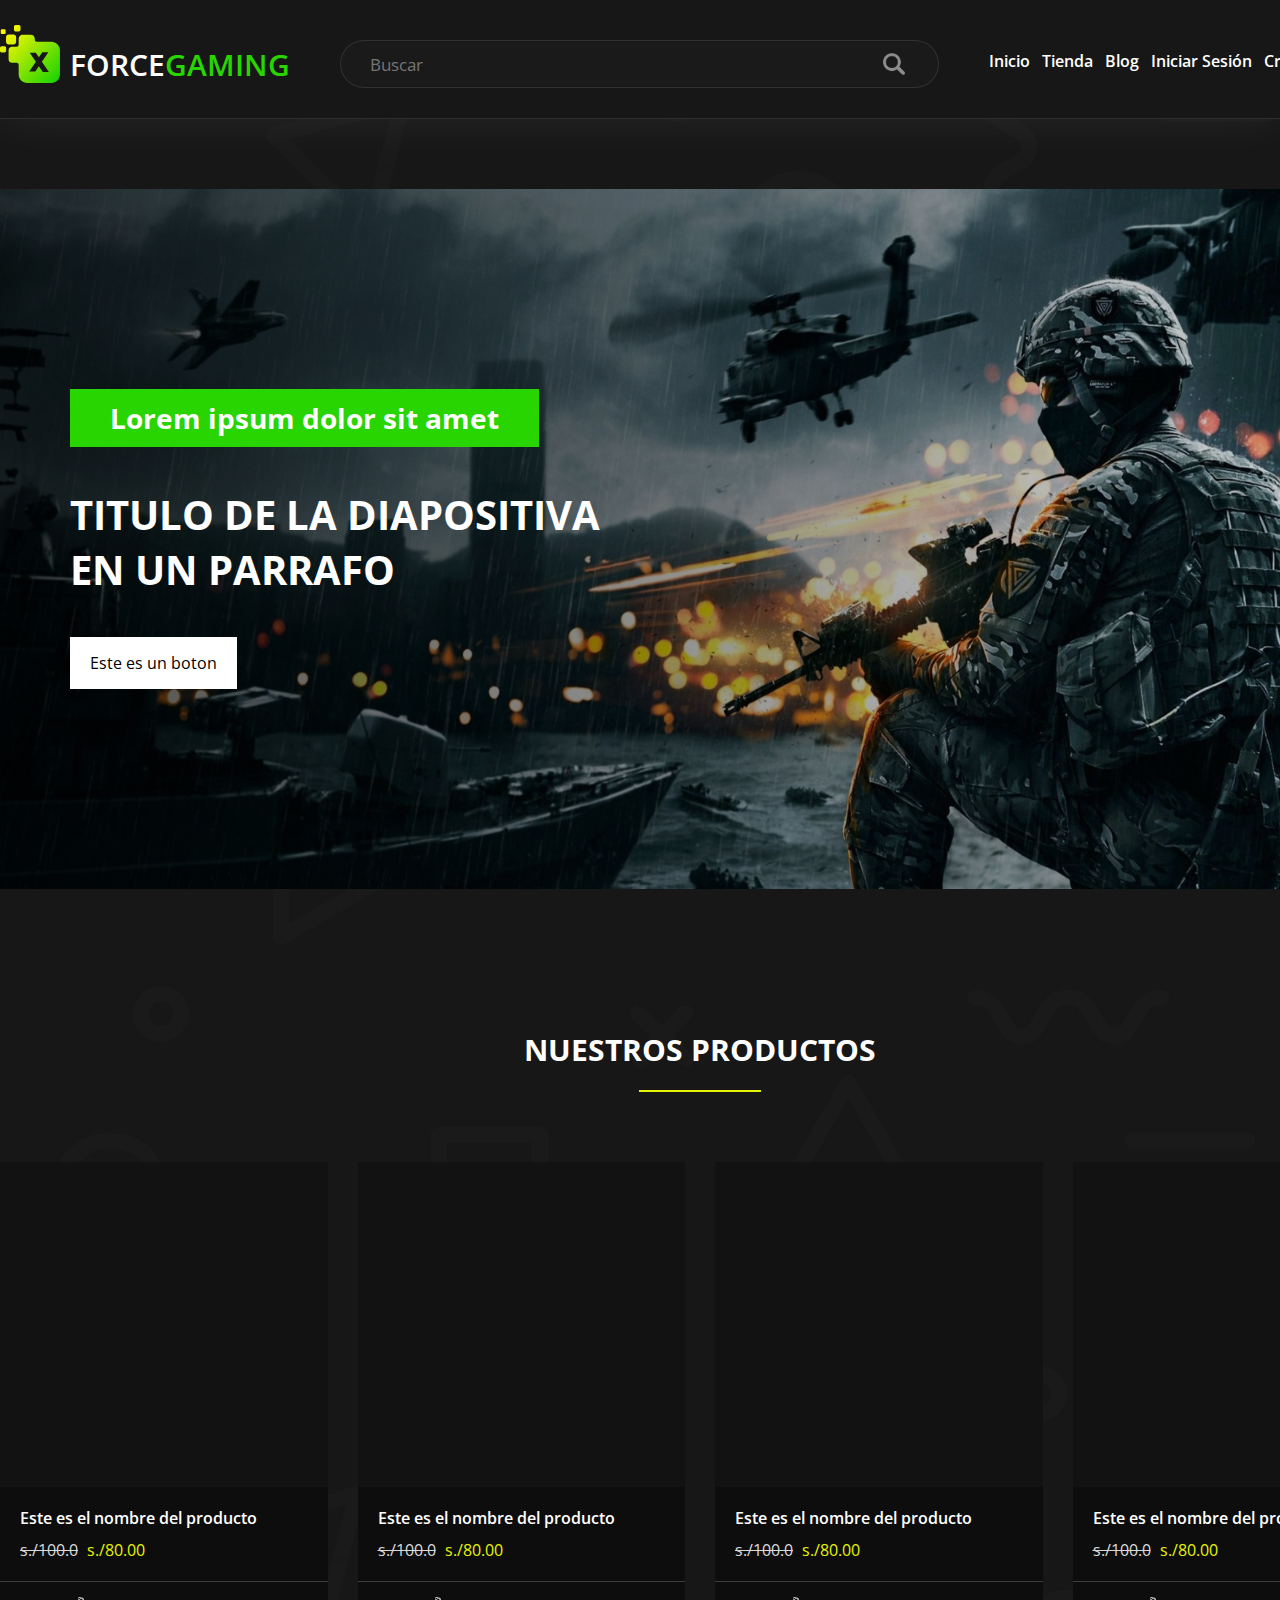
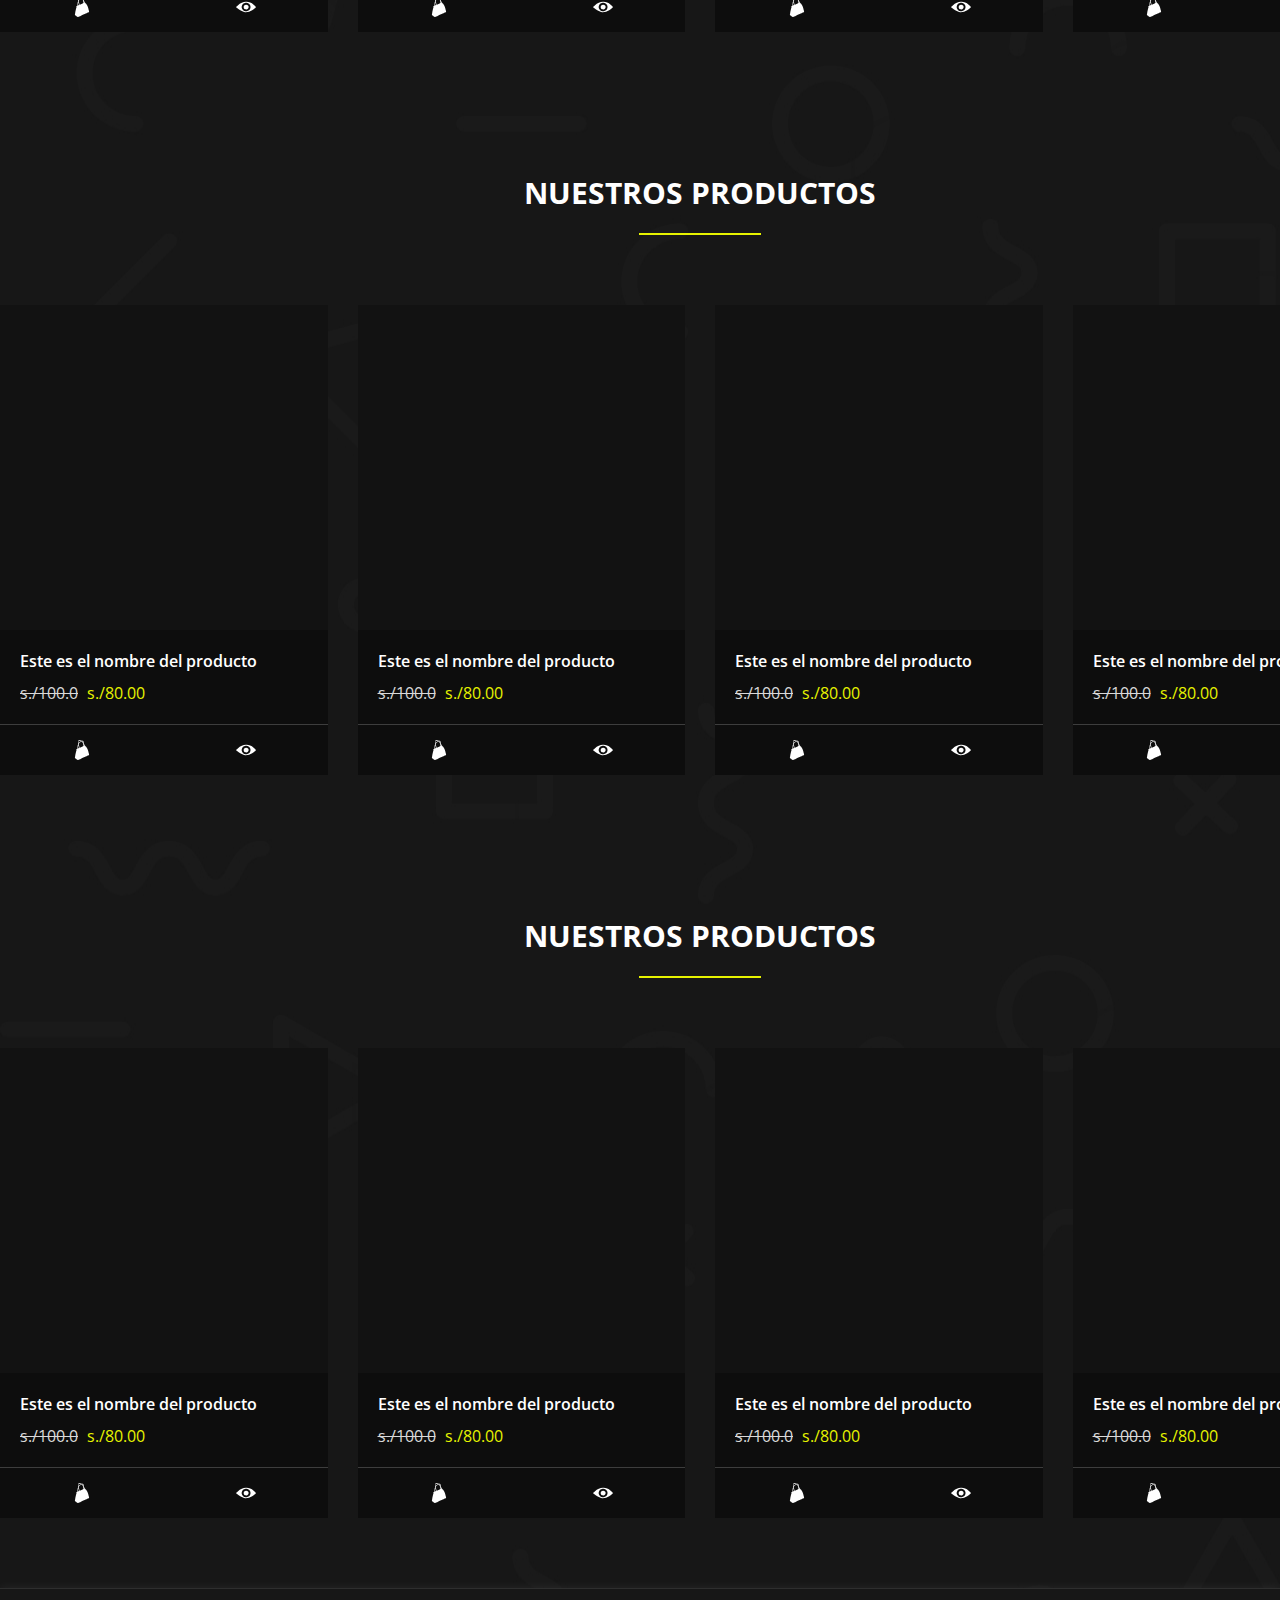
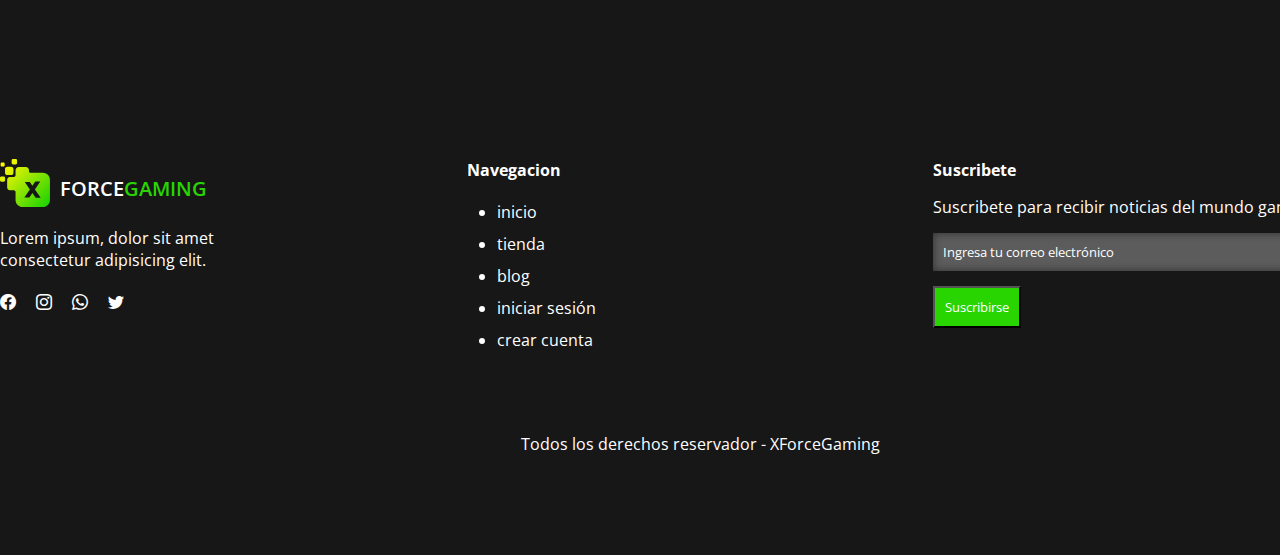
<file: index.html>
<!DOCTYPE html>
<html lang="es">
    <head>
        <meta charset="UTF-8">
        <meta http-equiv="X-UA-Compatible" content="IE=edge">
        <meta name="viewport" content="width=device-width, initial-scale=1.0">
        <title>XForceGaming | Inicio</title>
        <link rel="icon" href="assets/img/XForceGame - Logo.svg">
        <link rel="stylesheet" href="https://cdn.jsdelivr.net/npm/bootstrap-icons@1.9.1/font/bootstrap-icons.css">
        <link rel="stylesheet" href="assets/css/style.css">
        <link rel="stylesheet" href="assets/css/home.css">
    </head>

    <body>
        <nav class="container" id="navbar">
            <div class="wrap">
                <div class="contenedor_logo">
                    <a href="index.html">
                        <img src="assets/img/XForceGame - Logo.svg" alt="logo xforcegaming">
                        <p>force<span>gaming</span></p>
                    </a>
                </div>

                <div class="contenedor_search">
                    <form action="">
                        <div class="campo_search">
                            <input type="text" placeholder="Buscar">
                            <button type="search">
                                <img src="assets/img/search.png">
                            </button>
                        </div>
                    </form>
                </div>

                <div class="contenedor_menu">
                    <ul>
                        <li><a href="index.html">inicio</a></li>
                        <li><a href="#">tienda</a></li>
                        <li><a href="blog.html">blog</a></li>
                        <li><a href="login.html">iniciar sesión</a></li>
                        <li><a href="registrarse.html">crear cuenta</a></li>
                        <li>
                            <a href="carrito.html" class="carrito">
                                <svg width="24" height="24" viewBox="0 0 24 24" class="icono_carrito">
                                    <path d="M7 18c-1.1 0-1.99.9-1.99 2S5.9 22 7 22s2-.9 2-2-.9-2-2-2zM1 2v2h2l3.6 7.59-1.35 2.45c-.16.28-.25.61-.25.96 0 1.1.9 2 2 2h12v-2H7.42c-.14 0-.25-.11-.25-.25l.03-.12.9-1.63h7.45c.75 0 1.41-.41 1.75-1.03l3.58-6.49c.08-.14.12-.31.12-.48 0-.55-.45-1-1-1H5.21l-.94-2H1zm16 16c-1.1 0-1.99.9-1.99 2s.89 2 1.99 2 2-.9 2-2-.9-2-2-2z"/>
                                </svg>
                            </a>
                        </li>
                    </ul>
                </div>
            </div>
        </nav>


        <section class="container" id="slider">
            <div class="wrap">
                <div class="contenedor_slider">
                    <ul>
                        <li class="diapositiva">
                            <img src="assets/slider/1.jpg" alt="diapositiva 1">
                            <div class="contenedor_texto_diapositiva">
                                <div class="informacion_diapositiva">
                                    <div class="contenedor_texto">
                                        <h4 class="llamador_atencion">Lorem ipsum dolor sit amet</h4>
                                        <h2 class="titulo_diapositiva">Titulo de la diapositiva en un parrafo</h2>
                                        <a href="#" class="boton_diapositiva">Este es un boton</a>
                                    </div>
                                </div>
                                <div class="espacio"></div>
                            </div>
                            <div class="sombra"></div>
                        </li>


                        <li class="diapositiva">
                            <img src="assets/slider/2.jpg" alt="diapositiva 2">
                            <div class="contenedor_texto_diapositiva">
                                <div class="informacion_diapositiva">
                                    <div class="contenedor_texto">
                                        <h4 class="llamador_atencion">Lorem ipsum dolor sit amet</h4>
                                        <h2 class="titulo_diapositiva">Titulo de la diapositiva en un parrafo</h2>
                                        <a href="#" class="boton_diapositiva">Este es un boton</a>
                                    </div>
                                </div>
                                <div class="espacio"></div>
                            </div>
                            <div class="sombra"></div>
                        </li>


                        <li class="diapositiva">
                            <img src="assets/slider/3.jpg" alt="diapositiva 3">
                            <div class="contenedor_texto_diapositiva">
                                <div class="informacion_diapositiva">
                                    <div class="contenedor_texto">
                                        <h4 class="llamador_atencion">Lorem ipsum dolor sit amet</h4>
                                        <h2 class="titulo_diapositiva">Titulo de la diapositiva en un parrafo</h2>
                                        <a href="#" class="boton_diapositiva">Este es un boton</a>
                                    </div>
                                </div>
                                <div class="espacio"></div>
                            </div>
                            <div class="sombra"></div>
                        </li>


                        <li class="diapositiva">
                            <img src="assets/slider/4.jpg" alt="diapositiva 4">
                            <div class="contenedor_texto_diapositiva">
                                <div class="informacion_diapositiva">
                                    <div class="contenedor_texto">
                                        <h4 class="llamador_atencion">Lorem ipsum dolor sit amet</h4>
                                        <h2 class="titulo_diapositiva">Titulo de la diapositiva en un parrafo</h2>
                                        <a href="#" class="boton_diapositiva">Este es un boton</a>
                                    </div>
                                </div>
                                <div class="espacio"></div>
                            </div>
                            <div class="sombra"></div>
                        </li>
                    </ul>
                </div>
            </div>
        </section>

        <section class="container productos">
            <div class="wrap">
                <h2>nuestros productos</h2>
                <div class="linea"></div>

                <div class="contenedor_productos">
                    <div class="tarjeta_producto">
                        <div class="contenedor_imagen_producto">

                        </div>

                        <div class="contenedro_informacion_producto">
                            <aside class="texto_producto">
                                <p class="titulo_producto">Este es el nombre del producto</p>
                                <p class="precio_producto"><span class="promocion">s./100.0</span> s./80.00</p>
                            </aside>

                            <div class="contenedor_botones_producto">
                                <div class="boton">
                                    <svg class="bolsa" version="1.0" xmlns="http://www.w3.org/2000/svg" viewBox="0 0 908.000000 1280.000000" preserveAspectRatio="xMidYMid meet">
                                        <g transform="translate(0.000000,1280.000000) scale(0.100000,-0.100000)" stroke="none">
                                        <path d="M2940 12793 c-144 -16 -350 -99 -470 -191 -327 -248 -531 -768 -506
                                        -1287 11 -219 59 -582 106 -805 47 -224 47 -230 5 -345 -322 -868 -429 -1465
                                        -424 -2355 2 -360 1 -378 -20 -440 -44 -134 -120 -200 -318 -276 -151 -58
                                        -226 -101 -285 -161 -92 -94 -131 -218 -132 -413 -1 -124 -1 -125 37 -204 20
                                        -43 51 -98 67 -123 l31 -45 -80 -211 c-136 -365 -238 -697 -341 -1107 -206
                                        -821 -370 -1695 -510 -2715 -16 -121 -46 -305 -66 -409 -41 -214 -42 -282 -4
                                        -356 35 -70 63 -101 168 -191 53 -46 189 -167 302 -268 330 -297 360 -323 465
                                        -407 215 -172 383 -281 580 -375 192 -92 238 -104 385 -103 113 1 135 4 225
                                        33 55 18 294 122 530 231 495 228 546 251 945 430 808 363 1348 609 2165 985
                                        248 114 736 339 1085 500 349 161 772 358 940 438 168 80 368 168 445 196 298
                                        110 388 150 509 228 192 124 291 276 303 463 7 110 -11 200 -87 435 -71 220
                                        -94 300 -209 720 -83 309 -110 408 -227 863 -198 767 -387 1283 -670 1831
                                        -229 442 -587 990 -702 1075 -101 75 -171 160 -352 431 -150 223 -180 252
                                        -317 305 -60 23 -126 54 -147 68 -56 38 -103 117 -170 283 -32 79 -139 304
                                        -237 499 -249 498 -269 564 -289 1000 -31 640 -132 979 -357 1191 -179 168
                                        -400 212 -708 139 -104 -25 -164 -34 -235 -34 -114 -1 -161 17 -283 107 -255
                                        189 -577 328 -852 367 -67 9 -222 11 -295 3z m336 -448 c93 -6 242 -45 329
                                        -84 70 -32 185 -101 185 -112 0 -3 -46 -37 -102 -75 -214 -144 -587 -438 -833
                                        -656 -6 -6 -1 -16 15 -28 l25 -20 -36 0 c-45 0 -59 -11 -229 -180 -83 -82
                                        -142 -149 -150 -170 -13 -34 -131 -222 -136 -217 -4 4 -62 240 -79 321 -78
                                        380 -53 708 69 891 95 143 273 251 505 307 87 21 253 37 326 32 22 -2 72 -6
                                        111 -9z m1675 -338 c109 -53 189 -166 244 -342 30 -93 75 -313 75 -362 0 -17
                                        -98 99 -147 176 -39 59 -184 220 -214 237 -11 5 -17 13 -14 16 3 3 -44 67
                                        -104 143 -61 75 -111 141 -111 145 0 12 53 18 141 16 59 -2 89 -9 130 -29z
                                        m-703 -202 c98 -45 145 -83 363 -289 138 -131 393 -514 584 -879 93 -177 111
                                        -230 126 -363 21 -176 -6 -387 -100 -799 -27 -115 -54 -250 -61 -300 -47 -344
                                        -64 -437 -88 -464 -9 -10 -93 -51 -187 -91 -93 -40 -399 -171 -680 -292 -1110
                                        -479 -1224 -528 -1230 -528 -3 0 -5 8 -5 17 0 15 -19 107 -141 688 -130 618
                                        -234 1048 -314 1300 -79 249 -83 303 -34 442 74 210 209 435 354 590 75 80
                                        227 219 319 290 25 20 27 25 15 40 -12 15 -12 16 4 10 26 -10 79 15 129 61 52
                                        48 342 263 528 392 74 51 156 110 181 132 89 73 149 84 237 43z m1522 -2237
                                        c60 -134 107 -225 113 -221 6 3 7 1 3 -5 -12 -20 14 -93 64 -184 27 -48 45
                                        -90 42 -92 -4 -2 -104 -47 -222 -101 -118 -53 -233 -106 -254 -116 -22 -10
                                        -41 -18 -42 -16 -2 2 23 111 56 243 74 304 90 385 96 509 6 116 23 230 34 218
                                        3 -4 53 -110 110 -235z m-3528 -135 c20 -117 90 -490 116 -623 l20 -95 3 115
                                        c1 63 4 95 6 70 27 -386 27 -391 123 -881 33 -168 61 -323 63 -345 l2 -39
                                        -190 -62 c-104 -34 -237 -76 -295 -94 -58 -17 -111 -34 -119 -37 -12 -4 -13
                                        49 -8 354 10 623 74 1098 212 1582 19 68 35 130 35 138 0 8 3 14 8 14 4 0 15
                                        -44 24 -97z"/>
                                        </g>
                                    </svg>
                                        
                                </div>
                                <div class="boton">
                                    <svg class="ojo" version="1.0" viewBox="0 0 1280.000000 662.000000" preserveAspectRatio="xMidYMid meet">
                                        <g transform="translate(0.000000,662.000000) scale(0.100000,-0.100000)" stroke="none">
                                            <path d="M6330 6609 c-1718 -102 -3518 -884 -5200 -2260 -336 -274 -685 -593
                                            -956 -873 l-173 -178 91 -99 c144 -156 523 -517 803 -764 1394 -1232 2845
                                            -2012 4275 -2299 486 -97 816 -130 1320 -130 383 -1 517 7 845 49 1372 176
                                            2726 781 3982 1781 517 411 1037 915 1406 1362 l78 93 -27 32 c-463 555 -984
                                            1081 -1491 1504 -1537 1283 -3211 1885 -4953 1782z m464 -584 c362 -42 679
                                            -139 1002 -304 957 -491 1538 -1464 1501 -2511 -22 -585 -223 -1125 -593
                                            -1590 -87 -109 -314 -336 -424 -424 -403 -322 -876 -525 -1410 -607 -214 -33
                                            -590 -33 -810 0 -560 83 -1055 305 -1470 656 -119 101 -310 302 -403 423 -298
                                            389 -481 840 -542 1332 -30 243 -15 583 35 831 237 1162 1221 2047 2440 2193
                                            160 19 514 20 674 1z"/>
                                            <path d="M6325 4819 c-557 -58 -1040 -395 -1274 -889 -180 -380 -196 -802 -47
                                            -1188 166 -430 522 -771 959 -917 203 -68 276 -79 527 -79 212 0 232 1 345 28
                                            147 34 230 64 360 126 437 210 750 611 852 1090 28 130 25 469 -4 600 -58 259
                                            -165 475 -334 677 -331 394 -863 606 -1384 552z"/>
                                        </g>
                                    </svg>
                                </div>
                            </div>
                        </div>
                    </div>


                    <div class="tarjeta_producto">
                        <div class="contenedor_imagen_producto">

                        </div>

                        <div class="contenedro_informacion_producto">
                            <aside class="texto_producto">
                                <p class="titulo_producto">Este es el nombre del producto</p>
                                <p class="precio_producto"><span class="promocion">s./100.0</span> s./80.00</p>
                            </aside>

                            <div class="contenedor_botones_producto">
                                <div class="boton">
                                    <svg class="bolsa" version="1.0" xmlns="http://www.w3.org/2000/svg" viewBox="0 0 908.000000 1280.000000" preserveAspectRatio="xMidYMid meet">
                                        <g transform="translate(0.000000,1280.000000) scale(0.100000,-0.100000)" stroke="none">
                                        <path d="M2940 12793 c-144 -16 -350 -99 -470 -191 -327 -248 -531 -768 -506
                                        -1287 11 -219 59 -582 106 -805 47 -224 47 -230 5 -345 -322 -868 -429 -1465
                                        -424 -2355 2 -360 1 -378 -20 -440 -44 -134 -120 -200 -318 -276 -151 -58
                                        -226 -101 -285 -161 -92 -94 -131 -218 -132 -413 -1 -124 -1 -125 37 -204 20
                                        -43 51 -98 67 -123 l31 -45 -80 -211 c-136 -365 -238 -697 -341 -1107 -206
                                        -821 -370 -1695 -510 -2715 -16 -121 -46 -305 -66 -409 -41 -214 -42 -282 -4
                                        -356 35 -70 63 -101 168 -191 53 -46 189 -167 302 -268 330 -297 360 -323 465
                                        -407 215 -172 383 -281 580 -375 192 -92 238 -104 385 -103 113 1 135 4 225
                                        33 55 18 294 122 530 231 495 228 546 251 945 430 808 363 1348 609 2165 985
                                        248 114 736 339 1085 500 349 161 772 358 940 438 168 80 368 168 445 196 298
                                        110 388 150 509 228 192 124 291 276 303 463 7 110 -11 200 -87 435 -71 220
                                        -94 300 -209 720 -83 309 -110 408 -227 863 -198 767 -387 1283 -670 1831
                                        -229 442 -587 990 -702 1075 -101 75 -171 160 -352 431 -150 223 -180 252
                                        -317 305 -60 23 -126 54 -147 68 -56 38 -103 117 -170 283 -32 79 -139 304
                                        -237 499 -249 498 -269 564 -289 1000 -31 640 -132 979 -357 1191 -179 168
                                        -400 212 -708 139 -104 -25 -164 -34 -235 -34 -114 -1 -161 17 -283 107 -255
                                        189 -577 328 -852 367 -67 9 -222 11 -295 3z m336 -448 c93 -6 242 -45 329
                                        -84 70 -32 185 -101 185 -112 0 -3 -46 -37 -102 -75 -214 -144 -587 -438 -833
                                        -656 -6 -6 -1 -16 15 -28 l25 -20 -36 0 c-45 0 -59 -11 -229 -180 -83 -82
                                        -142 -149 -150 -170 -13 -34 -131 -222 -136 -217 -4 4 -62 240 -79 321 -78
                                        380 -53 708 69 891 95 143 273 251 505 307 87 21 253 37 326 32 22 -2 72 -6
                                        111 -9z m1675 -338 c109 -53 189 -166 244 -342 30 -93 75 -313 75 -362 0 -17
                                        -98 99 -147 176 -39 59 -184 220 -214 237 -11 5 -17 13 -14 16 3 3 -44 67
                                        -104 143 -61 75 -111 141 -111 145 0 12 53 18 141 16 59 -2 89 -9 130 -29z
                                        m-703 -202 c98 -45 145 -83 363 -289 138 -131 393 -514 584 -879 93 -177 111
                                        -230 126 -363 21 -176 -6 -387 -100 -799 -27 -115 -54 -250 -61 -300 -47 -344
                                        -64 -437 -88 -464 -9 -10 -93 -51 -187 -91 -93 -40 -399 -171 -680 -292 -1110
                                        -479 -1224 -528 -1230 -528 -3 0 -5 8 -5 17 0 15 -19 107 -141 688 -130 618
                                        -234 1048 -314 1300 -79 249 -83 303 -34 442 74 210 209 435 354 590 75 80
                                        227 219 319 290 25 20 27 25 15 40 -12 15 -12 16 4 10 26 -10 79 15 129 61 52
                                        48 342 263 528 392 74 51 156 110 181 132 89 73 149 84 237 43z m1522 -2237
                                        c60 -134 107 -225 113 -221 6 3 7 1 3 -5 -12 -20 14 -93 64 -184 27 -48 45
                                        -90 42 -92 -4 -2 -104 -47 -222 -101 -118 -53 -233 -106 -254 -116 -22 -10
                                        -41 -18 -42 -16 -2 2 23 111 56 243 74 304 90 385 96 509 6 116 23 230 34 218
                                        3 -4 53 -110 110 -235z m-3528 -135 c20 -117 90 -490 116 -623 l20 -95 3 115
                                        c1 63 4 95 6 70 27 -386 27 -391 123 -881 33 -168 61 -323 63 -345 l2 -39
                                        -190 -62 c-104 -34 -237 -76 -295 -94 -58 -17 -111 -34 -119 -37 -12 -4 -13
                                        49 -8 354 10 623 74 1098 212 1582 19 68 35 130 35 138 0 8 3 14 8 14 4 0 15
                                        -44 24 -97z"/>
                                        </g>
                                    </svg>
                                        
                                </div>
                                <div class="boton">
                                    <svg class="ojo" version="1.0" viewBox="0 0 1280.000000 662.000000" preserveAspectRatio="xMidYMid meet">
                                        <g transform="translate(0.000000,662.000000) scale(0.100000,-0.100000)" stroke="none">
                                            <path d="M6330 6609 c-1718 -102 -3518 -884 -5200 -2260 -336 -274 -685 -593
                                            -956 -873 l-173 -178 91 -99 c144 -156 523 -517 803 -764 1394 -1232 2845
                                            -2012 4275 -2299 486 -97 816 -130 1320 -130 383 -1 517 7 845 49 1372 176
                                            2726 781 3982 1781 517 411 1037 915 1406 1362 l78 93 -27 32 c-463 555 -984
                                            1081 -1491 1504 -1537 1283 -3211 1885 -4953 1782z m464 -584 c362 -42 679
                                            -139 1002 -304 957 -491 1538 -1464 1501 -2511 -22 -585 -223 -1125 -593
                                            -1590 -87 -109 -314 -336 -424 -424 -403 -322 -876 -525 -1410 -607 -214 -33
                                            -590 -33 -810 0 -560 83 -1055 305 -1470 656 -119 101 -310 302 -403 423 -298
                                            389 -481 840 -542 1332 -30 243 -15 583 35 831 237 1162 1221 2047 2440 2193
                                            160 19 514 20 674 1z"/>
                                            <path d="M6325 4819 c-557 -58 -1040 -395 -1274 -889 -180 -380 -196 -802 -47
                                            -1188 166 -430 522 -771 959 -917 203 -68 276 -79 527 -79 212 0 232 1 345 28
                                            147 34 230 64 360 126 437 210 750 611 852 1090 28 130 25 469 -4 600 -58 259
                                            -165 475 -334 677 -331 394 -863 606 -1384 552z"/>
                                        </g>
                                    </svg>
                                </div>
                            </div>
                        </div>
                    </div>



                    <div class="tarjeta_producto">
                        <div class="contenedor_imagen_producto">

                        </div>

                        <div class="contenedro_informacion_producto">
                            <aside class="texto_producto">
                                <p class="titulo_producto">Este es el nombre del producto</p>
                                <p class="precio_producto"><span class="promocion">s./100.0</span> s./80.00</p>
                            </aside>

                            <div class="contenedor_botones_producto">
                                <div class="boton">
                                    <svg class="bolsa" version="1.0" xmlns="http://www.w3.org/2000/svg" viewBox="0 0 908.000000 1280.000000" preserveAspectRatio="xMidYMid meet">
                                        <g transform="translate(0.000000,1280.000000) scale(0.100000,-0.100000)" stroke="none">
                                        <path d="M2940 12793 c-144 -16 -350 -99 -470 -191 -327 -248 -531 -768 -506
                                        -1287 11 -219 59 -582 106 -805 47 -224 47 -230 5 -345 -322 -868 -429 -1465
                                        -424 -2355 2 -360 1 -378 -20 -440 -44 -134 -120 -200 -318 -276 -151 -58
                                        -226 -101 -285 -161 -92 -94 -131 -218 -132 -413 -1 -124 -1 -125 37 -204 20
                                        -43 51 -98 67 -123 l31 -45 -80 -211 c-136 -365 -238 -697 -341 -1107 -206
                                        -821 -370 -1695 -510 -2715 -16 -121 -46 -305 -66 -409 -41 -214 -42 -282 -4
                                        -356 35 -70 63 -101 168 -191 53 -46 189 -167 302 -268 330 -297 360 -323 465
                                        -407 215 -172 383 -281 580 -375 192 -92 238 -104 385 -103 113 1 135 4 225
                                        33 55 18 294 122 530 231 495 228 546 251 945 430 808 363 1348 609 2165 985
                                        248 114 736 339 1085 500 349 161 772 358 940 438 168 80 368 168 445 196 298
                                        110 388 150 509 228 192 124 291 276 303 463 7 110 -11 200 -87 435 -71 220
                                        -94 300 -209 720 -83 309 -110 408 -227 863 -198 767 -387 1283 -670 1831
                                        -229 442 -587 990 -702 1075 -101 75 -171 160 -352 431 -150 223 -180 252
                                        -317 305 -60 23 -126 54 -147 68 -56 38 -103 117 -170 283 -32 79 -139 304
                                        -237 499 -249 498 -269 564 -289 1000 -31 640 -132 979 -357 1191 -179 168
                                        -400 212 -708 139 -104 -25 -164 -34 -235 -34 -114 -1 -161 17 -283 107 -255
                                        189 -577 328 -852 367 -67 9 -222 11 -295 3z m336 -448 c93 -6 242 -45 329
                                        -84 70 -32 185 -101 185 -112 0 -3 -46 -37 -102 -75 -214 -144 -587 -438 -833
                                        -656 -6 -6 -1 -16 15 -28 l25 -20 -36 0 c-45 0 -59 -11 -229 -180 -83 -82
                                        -142 -149 -150 -170 -13 -34 -131 -222 -136 -217 -4 4 -62 240 -79 321 -78
                                        380 -53 708 69 891 95 143 273 251 505 307 87 21 253 37 326 32 22 -2 72 -6
                                        111 -9z m1675 -338 c109 -53 189 -166 244 -342 30 -93 75 -313 75 -362 0 -17
                                        -98 99 -147 176 -39 59 -184 220 -214 237 -11 5 -17 13 -14 16 3 3 -44 67
                                        -104 143 -61 75 -111 141 -111 145 0 12 53 18 141 16 59 -2 89 -9 130 -29z
                                        m-703 -202 c98 -45 145 -83 363 -289 138 -131 393 -514 584 -879 93 -177 111
                                        -230 126 -363 21 -176 -6 -387 -100 -799 -27 -115 -54 -250 -61 -300 -47 -344
                                        -64 -437 -88 -464 -9 -10 -93 -51 -187 -91 -93 -40 -399 -171 -680 -292 -1110
                                        -479 -1224 -528 -1230 -528 -3 0 -5 8 -5 17 0 15 -19 107 -141 688 -130 618
                                        -234 1048 -314 1300 -79 249 -83 303 -34 442 74 210 209 435 354 590 75 80
                                        227 219 319 290 25 20 27 25 15 40 -12 15 -12 16 4 10 26 -10 79 15 129 61 52
                                        48 342 263 528 392 74 51 156 110 181 132 89 73 149 84 237 43z m1522 -2237
                                        c60 -134 107 -225 113 -221 6 3 7 1 3 -5 -12 -20 14 -93 64 -184 27 -48 45
                                        -90 42 -92 -4 -2 -104 -47 -222 -101 -118 -53 -233 -106 -254 -116 -22 -10
                                        -41 -18 -42 -16 -2 2 23 111 56 243 74 304 90 385 96 509 6 116 23 230 34 218
                                        3 -4 53 -110 110 -235z m-3528 -135 c20 -117 90 -490 116 -623 l20 -95 3 115
                                        c1 63 4 95 6 70 27 -386 27 -391 123 -881 33 -168 61 -323 63 -345 l2 -39
                                        -190 -62 c-104 -34 -237 -76 -295 -94 -58 -17 -111 -34 -119 -37 -12 -4 -13
                                        49 -8 354 10 623 74 1098 212 1582 19 68 35 130 35 138 0 8 3 14 8 14 4 0 15
                                        -44 24 -97z"/>
                                        </g>
                                    </svg>
                                        
                                </div>
                                <div class="boton">
                                    <svg class="ojo" version="1.0" viewBox="0 0 1280.000000 662.000000" preserveAspectRatio="xMidYMid meet">
                                        <g transform="translate(0.000000,662.000000) scale(0.100000,-0.100000)" stroke="none">
                                            <path d="M6330 6609 c-1718 -102 -3518 -884 -5200 -2260 -336 -274 -685 -593
                                            -956 -873 l-173 -178 91 -99 c144 -156 523 -517 803 -764 1394 -1232 2845
                                            -2012 4275 -2299 486 -97 816 -130 1320 -130 383 -1 517 7 845 49 1372 176
                                            2726 781 3982 1781 517 411 1037 915 1406 1362 l78 93 -27 32 c-463 555 -984
                                            1081 -1491 1504 -1537 1283 -3211 1885 -4953 1782z m464 -584 c362 -42 679
                                            -139 1002 -304 957 -491 1538 -1464 1501 -2511 -22 -585 -223 -1125 -593
                                            -1590 -87 -109 -314 -336 -424 -424 -403 -322 -876 -525 -1410 -607 -214 -33
                                            -590 -33 -810 0 -560 83 -1055 305 -1470 656 -119 101 -310 302 -403 423 -298
                                            389 -481 840 -542 1332 -30 243 -15 583 35 831 237 1162 1221 2047 2440 2193
                                            160 19 514 20 674 1z"/>
                                            <path d="M6325 4819 c-557 -58 -1040 -395 -1274 -889 -180 -380 -196 -802 -47
                                            -1188 166 -430 522 -771 959 -917 203 -68 276 -79 527 -79 212 0 232 1 345 28
                                            147 34 230 64 360 126 437 210 750 611 852 1090 28 130 25 469 -4 600 -58 259
                                            -165 475 -334 677 -331 394 -863 606 -1384 552z"/>
                                        </g>
                                    </svg>
                                </div>
                            </div>
                        </div>
                    </div>



                    <div class="tarjeta_producto">
                        <div class="contenedor_imagen_producto">

                        </div>

                        <div class="contenedro_informacion_producto">
                            <aside class="texto_producto">
                                <p class="titulo_producto">Este es el nombre del producto</p>
                                <p class="precio_producto"><span class="promocion">s./100.0</span> s./80.00</p>
                            </aside>

                            <div class="contenedor_botones_producto">
                                <div class="boton">
                                    <svg class="bolsa" version="1.0" xmlns="http://www.w3.org/2000/svg" viewBox="0 0 908.000000 1280.000000" preserveAspectRatio="xMidYMid meet">
                                        <g transform="translate(0.000000,1280.000000) scale(0.100000,-0.100000)" stroke="none">
                                        <path d="M2940 12793 c-144 -16 -350 -99 -470 -191 -327 -248 -531 -768 -506
                                        -1287 11 -219 59 -582 106 -805 47 -224 47 -230 5 -345 -322 -868 -429 -1465
                                        -424 -2355 2 -360 1 -378 -20 -440 -44 -134 -120 -200 -318 -276 -151 -58
                                        -226 -101 -285 -161 -92 -94 -131 -218 -132 -413 -1 -124 -1 -125 37 -204 20
                                        -43 51 -98 67 -123 l31 -45 -80 -211 c-136 -365 -238 -697 -341 -1107 -206
                                        -821 -370 -1695 -510 -2715 -16 -121 -46 -305 -66 -409 -41 -214 -42 -282 -4
                                        -356 35 -70 63 -101 168 -191 53 -46 189 -167 302 -268 330 -297 360 -323 465
                                        -407 215 -172 383 -281 580 -375 192 -92 238 -104 385 -103 113 1 135 4 225
                                        33 55 18 294 122 530 231 495 228 546 251 945 430 808 363 1348 609 2165 985
                                        248 114 736 339 1085 500 349 161 772 358 940 438 168 80 368 168 445 196 298
                                        110 388 150 509 228 192 124 291 276 303 463 7 110 -11 200 -87 435 -71 220
                                        -94 300 -209 720 -83 309 -110 408 -227 863 -198 767 -387 1283 -670 1831
                                        -229 442 -587 990 -702 1075 -101 75 -171 160 -352 431 -150 223 -180 252
                                        -317 305 -60 23 -126 54 -147 68 -56 38 -103 117 -170 283 -32 79 -139 304
                                        -237 499 -249 498 -269 564 -289 1000 -31 640 -132 979 -357 1191 -179 168
                                        -400 212 -708 139 -104 -25 -164 -34 -235 -34 -114 -1 -161 17 -283 107 -255
                                        189 -577 328 -852 367 -67 9 -222 11 -295 3z m336 -448 c93 -6 242 -45 329
                                        -84 70 -32 185 -101 185 -112 0 -3 -46 -37 -102 -75 -214 -144 -587 -438 -833
                                        -656 -6 -6 -1 -16 15 -28 l25 -20 -36 0 c-45 0 -59 -11 -229 -180 -83 -82
                                        -142 -149 -150 -170 -13 -34 -131 -222 -136 -217 -4 4 -62 240 -79 321 -78
                                        380 -53 708 69 891 95 143 273 251 505 307 87 21 253 37 326 32 22 -2 72 -6
                                        111 -9z m1675 -338 c109 -53 189 -166 244 -342 30 -93 75 -313 75 -362 0 -17
                                        -98 99 -147 176 -39 59 -184 220 -214 237 -11 5 -17 13 -14 16 3 3 -44 67
                                        -104 143 -61 75 -111 141 -111 145 0 12 53 18 141 16 59 -2 89 -9 130 -29z
                                        m-703 -202 c98 -45 145 -83 363 -289 138 -131 393 -514 584 -879 93 -177 111
                                        -230 126 -363 21 -176 -6 -387 -100 -799 -27 -115 -54 -250 -61 -300 -47 -344
                                        -64 -437 -88 -464 -9 -10 -93 -51 -187 -91 -93 -40 -399 -171 -680 -292 -1110
                                        -479 -1224 -528 -1230 -528 -3 0 -5 8 -5 17 0 15 -19 107 -141 688 -130 618
                                        -234 1048 -314 1300 -79 249 -83 303 -34 442 74 210 209 435 354 590 75 80
                                        227 219 319 290 25 20 27 25 15 40 -12 15 -12 16 4 10 26 -10 79 15 129 61 52
                                        48 342 263 528 392 74 51 156 110 181 132 89 73 149 84 237 43z m1522 -2237
                                        c60 -134 107 -225 113 -221 6 3 7 1 3 -5 -12 -20 14 -93 64 -184 27 -48 45
                                        -90 42 -92 -4 -2 -104 -47 -222 -101 -118 -53 -233 -106 -254 -116 -22 -10
                                        -41 -18 -42 -16 -2 2 23 111 56 243 74 304 90 385 96 509 6 116 23 230 34 218
                                        3 -4 53 -110 110 -235z m-3528 -135 c20 -117 90 -490 116 -623 l20 -95 3 115
                                        c1 63 4 95 6 70 27 -386 27 -391 123 -881 33 -168 61 -323 63 -345 l2 -39
                                        -190 -62 c-104 -34 -237 -76 -295 -94 -58 -17 -111 -34 -119 -37 -12 -4 -13
                                        49 -8 354 10 623 74 1098 212 1582 19 68 35 130 35 138 0 8 3 14 8 14 4 0 15
                                        -44 24 -97z"/>
                                        </g>
                                    </svg>
                                        
                                </div>
                                <div class="boton">
                                    <svg class="ojo" version="1.0" viewBox="0 0 1280.000000 662.000000" preserveAspectRatio="xMidYMid meet">
                                        <g transform="translate(0.000000,662.000000) scale(0.100000,-0.100000)" stroke="none">
                                            <path d="M6330 6609 c-1718 -102 -3518 -884 -5200 -2260 -336 -274 -685 -593
                                            -956 -873 l-173 -178 91 -99 c144 -156 523 -517 803 -764 1394 -1232 2845
                                            -2012 4275 -2299 486 -97 816 -130 1320 -130 383 -1 517 7 845 49 1372 176
                                            2726 781 3982 1781 517 411 1037 915 1406 1362 l78 93 -27 32 c-463 555 -984
                                            1081 -1491 1504 -1537 1283 -3211 1885 -4953 1782z m464 -584 c362 -42 679
                                            -139 1002 -304 957 -491 1538 -1464 1501 -2511 -22 -585 -223 -1125 -593
                                            -1590 -87 -109 -314 -336 -424 -424 -403 -322 -876 -525 -1410 -607 -214 -33
                                            -590 -33 -810 0 -560 83 -1055 305 -1470 656 -119 101 -310 302 -403 423 -298
                                            389 -481 840 -542 1332 -30 243 -15 583 35 831 237 1162 1221 2047 2440 2193
                                            160 19 514 20 674 1z"/>
                                            <path d="M6325 4819 c-557 -58 -1040 -395 -1274 -889 -180 -380 -196 -802 -47
                                            -1188 166 -430 522 -771 959 -917 203 -68 276 -79 527 -79 212 0 232 1 345 28
                                            147 34 230 64 360 126 437 210 750 611 852 1090 28 130 25 469 -4 600 -58 259
                                            -165 475 -334 677 -331 394 -863 606 -1384 552z"/>
                                        </g>
                                    </svg>
                                </div>
                            </div>
                        </div>
                    </div>
                </div>
            </div>
        </section>




        <section class="container productos">
            <div class="wrap">
                <h2>nuestros productos</h2>
                <div class="linea"></div>

                <div class="contenedor_productos">
                    <div class="tarjeta_producto">
                        <div class="contenedor_imagen_producto">

                        </div>

                        <div class="contenedro_informacion_producto">
                            <aside class="texto_producto">
                                <p class="titulo_producto">Este es el nombre del producto</p>
                                <p class="precio_producto"><span class="promocion">s./100.0</span> s./80.00</p>
                            </aside>

                            <div class="contenedor_botones_producto">
                                <div class="boton">
                                    <svg class="bolsa" version="1.0" xmlns="http://www.w3.org/2000/svg" viewBox="0 0 908.000000 1280.000000" preserveAspectRatio="xMidYMid meet">
                                        <g transform="translate(0.000000,1280.000000) scale(0.100000,-0.100000)" stroke="none">
                                        <path d="M2940 12793 c-144 -16 -350 -99 -470 -191 -327 -248 -531 -768 -506
                                        -1287 11 -219 59 -582 106 -805 47 -224 47 -230 5 -345 -322 -868 -429 -1465
                                        -424 -2355 2 -360 1 -378 -20 -440 -44 -134 -120 -200 -318 -276 -151 -58
                                        -226 -101 -285 -161 -92 -94 -131 -218 -132 -413 -1 -124 -1 -125 37 -204 20
                                        -43 51 -98 67 -123 l31 -45 -80 -211 c-136 -365 -238 -697 -341 -1107 -206
                                        -821 -370 -1695 -510 -2715 -16 -121 -46 -305 -66 -409 -41 -214 -42 -282 -4
                                        -356 35 -70 63 -101 168 -191 53 -46 189 -167 302 -268 330 -297 360 -323 465
                                        -407 215 -172 383 -281 580 -375 192 -92 238 -104 385 -103 113 1 135 4 225
                                        33 55 18 294 122 530 231 495 228 546 251 945 430 808 363 1348 609 2165 985
                                        248 114 736 339 1085 500 349 161 772 358 940 438 168 80 368 168 445 196 298
                                        110 388 150 509 228 192 124 291 276 303 463 7 110 -11 200 -87 435 -71 220
                                        -94 300 -209 720 -83 309 -110 408 -227 863 -198 767 -387 1283 -670 1831
                                        -229 442 -587 990 -702 1075 -101 75 -171 160 -352 431 -150 223 -180 252
                                        -317 305 -60 23 -126 54 -147 68 -56 38 -103 117 -170 283 -32 79 -139 304
                                        -237 499 -249 498 -269 564 -289 1000 -31 640 -132 979 -357 1191 -179 168
                                        -400 212 -708 139 -104 -25 -164 -34 -235 -34 -114 -1 -161 17 -283 107 -255
                                        189 -577 328 -852 367 -67 9 -222 11 -295 3z m336 -448 c93 -6 242 -45 329
                                        -84 70 -32 185 -101 185 -112 0 -3 -46 -37 -102 -75 -214 -144 -587 -438 -833
                                        -656 -6 -6 -1 -16 15 -28 l25 -20 -36 0 c-45 0 -59 -11 -229 -180 -83 -82
                                        -142 -149 -150 -170 -13 -34 -131 -222 -136 -217 -4 4 -62 240 -79 321 -78
                                        380 -53 708 69 891 95 143 273 251 505 307 87 21 253 37 326 32 22 -2 72 -6
                                        111 -9z m1675 -338 c109 -53 189 -166 244 -342 30 -93 75 -313 75 -362 0 -17
                                        -98 99 -147 176 -39 59 -184 220 -214 237 -11 5 -17 13 -14 16 3 3 -44 67
                                        -104 143 -61 75 -111 141 -111 145 0 12 53 18 141 16 59 -2 89 -9 130 -29z
                                        m-703 -202 c98 -45 145 -83 363 -289 138 -131 393 -514 584 -879 93 -177 111
                                        -230 126 -363 21 -176 -6 -387 -100 -799 -27 -115 -54 -250 -61 -300 -47 -344
                                        -64 -437 -88 -464 -9 -10 -93 -51 -187 -91 -93 -40 -399 -171 -680 -292 -1110
                                        -479 -1224 -528 -1230 -528 -3 0 -5 8 -5 17 0 15 -19 107 -141 688 -130 618
                                        -234 1048 -314 1300 -79 249 -83 303 -34 442 74 210 209 435 354 590 75 80
                                        227 219 319 290 25 20 27 25 15 40 -12 15 -12 16 4 10 26 -10 79 15 129 61 52
                                        48 342 263 528 392 74 51 156 110 181 132 89 73 149 84 237 43z m1522 -2237
                                        c60 -134 107 -225 113 -221 6 3 7 1 3 -5 -12 -20 14 -93 64 -184 27 -48 45
                                        -90 42 -92 -4 -2 -104 -47 -222 -101 -118 -53 -233 -106 -254 -116 -22 -10
                                        -41 -18 -42 -16 -2 2 23 111 56 243 74 304 90 385 96 509 6 116 23 230 34 218
                                        3 -4 53 -110 110 -235z m-3528 -135 c20 -117 90 -490 116 -623 l20 -95 3 115
                                        c1 63 4 95 6 70 27 -386 27 -391 123 -881 33 -168 61 -323 63 -345 l2 -39
                                        -190 -62 c-104 -34 -237 -76 -295 -94 -58 -17 -111 -34 -119 -37 -12 -4 -13
                                        49 -8 354 10 623 74 1098 212 1582 19 68 35 130 35 138 0 8 3 14 8 14 4 0 15
                                        -44 24 -97z"/>
                                        </g>
                                    </svg>
                                        
                                </div>
                                <div class="boton">
                                    <svg class="ojo" version="1.0" viewBox="0 0 1280.000000 662.000000" preserveAspectRatio="xMidYMid meet">
                                        <g transform="translate(0.000000,662.000000) scale(0.100000,-0.100000)" stroke="none">
                                            <path d="M6330 6609 c-1718 -102 -3518 -884 -5200 -2260 -336 -274 -685 -593
                                            -956 -873 l-173 -178 91 -99 c144 -156 523 -517 803 -764 1394 -1232 2845
                                            -2012 4275 -2299 486 -97 816 -130 1320 -130 383 -1 517 7 845 49 1372 176
                                            2726 781 3982 1781 517 411 1037 915 1406 1362 l78 93 -27 32 c-463 555 -984
                                            1081 -1491 1504 -1537 1283 -3211 1885 -4953 1782z m464 -584 c362 -42 679
                                            -139 1002 -304 957 -491 1538 -1464 1501 -2511 -22 -585 -223 -1125 -593
                                            -1590 -87 -109 -314 -336 -424 -424 -403 -322 -876 -525 -1410 -607 -214 -33
                                            -590 -33 -810 0 -560 83 -1055 305 -1470 656 -119 101 -310 302 -403 423 -298
                                            389 -481 840 -542 1332 -30 243 -15 583 35 831 237 1162 1221 2047 2440 2193
                                            160 19 514 20 674 1z"/>
                                            <path d="M6325 4819 c-557 -58 -1040 -395 -1274 -889 -180 -380 -196 -802 -47
                                            -1188 166 -430 522 -771 959 -917 203 -68 276 -79 527 -79 212 0 232 1 345 28
                                            147 34 230 64 360 126 437 210 750 611 852 1090 28 130 25 469 -4 600 -58 259
                                            -165 475 -334 677 -331 394 -863 606 -1384 552z"/>
                                        </g>
                                    </svg>
                                </div>
                            </div>
                        </div>
                    </div>


                    <div class="tarjeta_producto">
                        <div class="contenedor_imagen_producto">

                        </div>

                        <div class="contenedro_informacion_producto">
                            <aside class="texto_producto">
                                <p class="titulo_producto">Este es el nombre del producto</p>
                                <p class="precio_producto"><span class="promocion">s./100.0</span> s./80.00</p>
                            </aside>

                            <div class="contenedor_botones_producto">
                                <div class="boton">
                                    <svg class="bolsa" version="1.0" xmlns="http://www.w3.org/2000/svg" viewBox="0 0 908.000000 1280.000000" preserveAspectRatio="xMidYMid meet">
                                        <g transform="translate(0.000000,1280.000000) scale(0.100000,-0.100000)" stroke="none">
                                        <path d="M2940 12793 c-144 -16 -350 -99 -470 -191 -327 -248 -531 -768 -506
                                        -1287 11 -219 59 -582 106 -805 47 -224 47 -230 5 -345 -322 -868 -429 -1465
                                        -424 -2355 2 -360 1 -378 -20 -440 -44 -134 -120 -200 -318 -276 -151 -58
                                        -226 -101 -285 -161 -92 -94 -131 -218 -132 -413 -1 -124 -1 -125 37 -204 20
                                        -43 51 -98 67 -123 l31 -45 -80 -211 c-136 -365 -238 -697 -341 -1107 -206
                                        -821 -370 -1695 -510 -2715 -16 -121 -46 -305 -66 -409 -41 -214 -42 -282 -4
                                        -356 35 -70 63 -101 168 -191 53 -46 189 -167 302 -268 330 -297 360 -323 465
                                        -407 215 -172 383 -281 580 -375 192 -92 238 -104 385 -103 113 1 135 4 225
                                        33 55 18 294 122 530 231 495 228 546 251 945 430 808 363 1348 609 2165 985
                                        248 114 736 339 1085 500 349 161 772 358 940 438 168 80 368 168 445 196 298
                                        110 388 150 509 228 192 124 291 276 303 463 7 110 -11 200 -87 435 -71 220
                                        -94 300 -209 720 -83 309 -110 408 -227 863 -198 767 -387 1283 -670 1831
                                        -229 442 -587 990 -702 1075 -101 75 -171 160 -352 431 -150 223 -180 252
                                        -317 305 -60 23 -126 54 -147 68 -56 38 -103 117 -170 283 -32 79 -139 304
                                        -237 499 -249 498 -269 564 -289 1000 -31 640 -132 979 -357 1191 -179 168
                                        -400 212 -708 139 -104 -25 -164 -34 -235 -34 -114 -1 -161 17 -283 107 -255
                                        189 -577 328 -852 367 -67 9 -222 11 -295 3z m336 -448 c93 -6 242 -45 329
                                        -84 70 -32 185 -101 185 -112 0 -3 -46 -37 -102 -75 -214 -144 -587 -438 -833
                                        -656 -6 -6 -1 -16 15 -28 l25 -20 -36 0 c-45 0 -59 -11 -229 -180 -83 -82
                                        -142 -149 -150 -170 -13 -34 -131 -222 -136 -217 -4 4 -62 240 -79 321 -78
                                        380 -53 708 69 891 95 143 273 251 505 307 87 21 253 37 326 32 22 -2 72 -6
                                        111 -9z m1675 -338 c109 -53 189 -166 244 -342 30 -93 75 -313 75 -362 0 -17
                                        -98 99 -147 176 -39 59 -184 220 -214 237 -11 5 -17 13 -14 16 3 3 -44 67
                                        -104 143 -61 75 -111 141 -111 145 0 12 53 18 141 16 59 -2 89 -9 130 -29z
                                        m-703 -202 c98 -45 145 -83 363 -289 138 -131 393 -514 584 -879 93 -177 111
                                        -230 126 -363 21 -176 -6 -387 -100 -799 -27 -115 -54 -250 -61 -300 -47 -344
                                        -64 -437 -88 -464 -9 -10 -93 -51 -187 -91 -93 -40 -399 -171 -680 -292 -1110
                                        -479 -1224 -528 -1230 -528 -3 0 -5 8 -5 17 0 15 -19 107 -141 688 -130 618
                                        -234 1048 -314 1300 -79 249 -83 303 -34 442 74 210 209 435 354 590 75 80
                                        227 219 319 290 25 20 27 25 15 40 -12 15 -12 16 4 10 26 -10 79 15 129 61 52
                                        48 342 263 528 392 74 51 156 110 181 132 89 73 149 84 237 43z m1522 -2237
                                        c60 -134 107 -225 113 -221 6 3 7 1 3 -5 -12 -20 14 -93 64 -184 27 -48 45
                                        -90 42 -92 -4 -2 -104 -47 -222 -101 -118 -53 -233 -106 -254 -116 -22 -10
                                        -41 -18 -42 -16 -2 2 23 111 56 243 74 304 90 385 96 509 6 116 23 230 34 218
                                        3 -4 53 -110 110 -235z m-3528 -135 c20 -117 90 -490 116 -623 l20 -95 3 115
                                        c1 63 4 95 6 70 27 -386 27 -391 123 -881 33 -168 61 -323 63 -345 l2 -39
                                        -190 -62 c-104 -34 -237 -76 -295 -94 -58 -17 -111 -34 -119 -37 -12 -4 -13
                                        49 -8 354 10 623 74 1098 212 1582 19 68 35 130 35 138 0 8 3 14 8 14 4 0 15
                                        -44 24 -97z"/>
                                        </g>
                                    </svg>
                                        
                                </div>
                                <div class="boton">
                                    <svg class="ojo" version="1.0" viewBox="0 0 1280.000000 662.000000" preserveAspectRatio="xMidYMid meet">
                                        <g transform="translate(0.000000,662.000000) scale(0.100000,-0.100000)" stroke="none">
                                            <path d="M6330 6609 c-1718 -102 -3518 -884 -5200 -2260 -336 -274 -685 -593
                                            -956 -873 l-173 -178 91 -99 c144 -156 523 -517 803 -764 1394 -1232 2845
                                            -2012 4275 -2299 486 -97 816 -130 1320 -130 383 -1 517 7 845 49 1372 176
                                            2726 781 3982 1781 517 411 1037 915 1406 1362 l78 93 -27 32 c-463 555 -984
                                            1081 -1491 1504 -1537 1283 -3211 1885 -4953 1782z m464 -584 c362 -42 679
                                            -139 1002 -304 957 -491 1538 -1464 1501 -2511 -22 -585 -223 -1125 -593
                                            -1590 -87 -109 -314 -336 -424 -424 -403 -322 -876 -525 -1410 -607 -214 -33
                                            -590 -33 -810 0 -560 83 -1055 305 -1470 656 -119 101 -310 302 -403 423 -298
                                            389 -481 840 -542 1332 -30 243 -15 583 35 831 237 1162 1221 2047 2440 2193
                                            160 19 514 20 674 1z"/>
                                            <path d="M6325 4819 c-557 -58 -1040 -395 -1274 -889 -180 -380 -196 -802 -47
                                            -1188 166 -430 522 -771 959 -917 203 -68 276 -79 527 -79 212 0 232 1 345 28
                                            147 34 230 64 360 126 437 210 750 611 852 1090 28 130 25 469 -4 600 -58 259
                                            -165 475 -334 677 -331 394 -863 606 -1384 552z"/>
                                        </g>
                                    </svg>
                                </div>
                            </div>
                        </div>
                    </div>



                    <div class="tarjeta_producto">
                        <div class="contenedor_imagen_producto">

                        </div>

                        <div class="contenedro_informacion_producto">
                            <aside class="texto_producto">
                                <p class="titulo_producto">Este es el nombre del producto</p>
                                <p class="precio_producto"><span class="promocion">s./100.0</span> s./80.00</p>
                            </aside>

                            <div class="contenedor_botones_producto">
                                <div class="boton">
                                    <svg class="bolsa" version="1.0" xmlns="http://www.w3.org/2000/svg" viewBox="0 0 908.000000 1280.000000" preserveAspectRatio="xMidYMid meet">
                                        <g transform="translate(0.000000,1280.000000) scale(0.100000,-0.100000)" stroke="none">
                                        <path d="M2940 12793 c-144 -16 -350 -99 -470 -191 -327 -248 -531 -768 -506
                                        -1287 11 -219 59 -582 106 -805 47 -224 47 -230 5 -345 -322 -868 -429 -1465
                                        -424 -2355 2 -360 1 -378 -20 -440 -44 -134 -120 -200 -318 -276 -151 -58
                                        -226 -101 -285 -161 -92 -94 -131 -218 -132 -413 -1 -124 -1 -125 37 -204 20
                                        -43 51 -98 67 -123 l31 -45 -80 -211 c-136 -365 -238 -697 -341 -1107 -206
                                        -821 -370 -1695 -510 -2715 -16 -121 -46 -305 -66 -409 -41 -214 -42 -282 -4
                                        -356 35 -70 63 -101 168 -191 53 -46 189 -167 302 -268 330 -297 360 -323 465
                                        -407 215 -172 383 -281 580 -375 192 -92 238 -104 385 -103 113 1 135 4 225
                                        33 55 18 294 122 530 231 495 228 546 251 945 430 808 363 1348 609 2165 985
                                        248 114 736 339 1085 500 349 161 772 358 940 438 168 80 368 168 445 196 298
                                        110 388 150 509 228 192 124 291 276 303 463 7 110 -11 200 -87 435 -71 220
                                        -94 300 -209 720 -83 309 -110 408 -227 863 -198 767 -387 1283 -670 1831
                                        -229 442 -587 990 -702 1075 -101 75 -171 160 -352 431 -150 223 -180 252
                                        -317 305 -60 23 -126 54 -147 68 -56 38 -103 117 -170 283 -32 79 -139 304
                                        -237 499 -249 498 -269 564 -289 1000 -31 640 -132 979 -357 1191 -179 168
                                        -400 212 -708 139 -104 -25 -164 -34 -235 -34 -114 -1 -161 17 -283 107 -255
                                        189 -577 328 -852 367 -67 9 -222 11 -295 3z m336 -448 c93 -6 242 -45 329
                                        -84 70 -32 185 -101 185 -112 0 -3 -46 -37 -102 -75 -214 -144 -587 -438 -833
                                        -656 -6 -6 -1 -16 15 -28 l25 -20 -36 0 c-45 0 -59 -11 -229 -180 -83 -82
                                        -142 -149 -150 -170 -13 -34 -131 -222 -136 -217 -4 4 -62 240 -79 321 -78
                                        380 -53 708 69 891 95 143 273 251 505 307 87 21 253 37 326 32 22 -2 72 -6
                                        111 -9z m1675 -338 c109 -53 189 -166 244 -342 30 -93 75 -313 75 -362 0 -17
                                        -98 99 -147 176 -39 59 -184 220 -214 237 -11 5 -17 13 -14 16 3 3 -44 67
                                        -104 143 -61 75 -111 141 -111 145 0 12 53 18 141 16 59 -2 89 -9 130 -29z
                                        m-703 -202 c98 -45 145 -83 363 -289 138 -131 393 -514 584 -879 93 -177 111
                                        -230 126 -363 21 -176 -6 -387 -100 -799 -27 -115 -54 -250 -61 -300 -47 -344
                                        -64 -437 -88 -464 -9 -10 -93 -51 -187 -91 -93 -40 -399 -171 -680 -292 -1110
                                        -479 -1224 -528 -1230 -528 -3 0 -5 8 -5 17 0 15 -19 107 -141 688 -130 618
                                        -234 1048 -314 1300 -79 249 -83 303 -34 442 74 210 209 435 354 590 75 80
                                        227 219 319 290 25 20 27 25 15 40 -12 15 -12 16 4 10 26 -10 79 15 129 61 52
                                        48 342 263 528 392 74 51 156 110 181 132 89 73 149 84 237 43z m1522 -2237
                                        c60 -134 107 -225 113 -221 6 3 7 1 3 -5 -12 -20 14 -93 64 -184 27 -48 45
                                        -90 42 -92 -4 -2 -104 -47 -222 -101 -118 -53 -233 -106 -254 -116 -22 -10
                                        -41 -18 -42 -16 -2 2 23 111 56 243 74 304 90 385 96 509 6 116 23 230 34 218
                                        3 -4 53 -110 110 -235z m-3528 -135 c20 -117 90 -490 116 -623 l20 -95 3 115
                                        c1 63 4 95 6 70 27 -386 27 -391 123 -881 33 -168 61 -323 63 -345 l2 -39
                                        -190 -62 c-104 -34 -237 -76 -295 -94 -58 -17 -111 -34 -119 -37 -12 -4 -13
                                        49 -8 354 10 623 74 1098 212 1582 19 68 35 130 35 138 0 8 3 14 8 14 4 0 15
                                        -44 24 -97z"/>
                                        </g>
                                    </svg>
                                        
                                </div>
                                <div class="boton">
                                    <svg class="ojo" version="1.0" viewBox="0 0 1280.000000 662.000000" preserveAspectRatio="xMidYMid meet">
                                        <g transform="translate(0.000000,662.000000) scale(0.100000,-0.100000)" stroke="none">
                                            <path d="M6330 6609 c-1718 -102 -3518 -884 -5200 -2260 -336 -274 -685 -593
                                            -956 -873 l-173 -178 91 -99 c144 -156 523 -517 803 -764 1394 -1232 2845
                                            -2012 4275 -2299 486 -97 816 -130 1320 -130 383 -1 517 7 845 49 1372 176
                                            2726 781 3982 1781 517 411 1037 915 1406 1362 l78 93 -27 32 c-463 555 -984
                                            1081 -1491 1504 -1537 1283 -3211 1885 -4953 1782z m464 -584 c362 -42 679
                                            -139 1002 -304 957 -491 1538 -1464 1501 -2511 -22 -585 -223 -1125 -593
                                            -1590 -87 -109 -314 -336 -424 -424 -403 -322 -876 -525 -1410 -607 -214 -33
                                            -590 -33 -810 0 -560 83 -1055 305 -1470 656 -119 101 -310 302 -403 423 -298
                                            389 -481 840 -542 1332 -30 243 -15 583 35 831 237 1162 1221 2047 2440 2193
                                            160 19 514 20 674 1z"/>
                                            <path d="M6325 4819 c-557 -58 -1040 -395 -1274 -889 -180 -380 -196 -802 -47
                                            -1188 166 -430 522 -771 959 -917 203 -68 276 -79 527 -79 212 0 232 1 345 28
                                            147 34 230 64 360 126 437 210 750 611 852 1090 28 130 25 469 -4 600 -58 259
                                            -165 475 -334 677 -331 394 -863 606 -1384 552z"/>
                                        </g>
                                    </svg>
                                </div>
                            </div>
                        </div>
                    </div>



                    <div class="tarjeta_producto">
                        <div class="contenedor_imagen_producto">

                        </div>

                        <div class="contenedro_informacion_producto">
                            <aside class="texto_producto">
                                <p class="titulo_producto">Este es el nombre del producto</p>
                                <p class="precio_producto"><span class="promocion">s./100.0</span> s./80.00</p>
                            </aside>

                            <div class="contenedor_botones_producto">
                                <div class="boton">
                                    <svg class="bolsa" version="1.0" xmlns="http://www.w3.org/2000/svg" viewBox="0 0 908.000000 1280.000000" preserveAspectRatio="xMidYMid meet">
                                        <g transform="translate(0.000000,1280.000000) scale(0.100000,-0.100000)" stroke="none">
                                        <path d="M2940 12793 c-144 -16 -350 -99 -470 -191 -327 -248 -531 -768 -506
                                        -1287 11 -219 59 -582 106 -805 47 -224 47 -230 5 -345 -322 -868 -429 -1465
                                        -424 -2355 2 -360 1 -378 -20 -440 -44 -134 -120 -200 -318 -276 -151 -58
                                        -226 -101 -285 -161 -92 -94 -131 -218 -132 -413 -1 -124 -1 -125 37 -204 20
                                        -43 51 -98 67 -123 l31 -45 -80 -211 c-136 -365 -238 -697 -341 -1107 -206
                                        -821 -370 -1695 -510 -2715 -16 -121 -46 -305 -66 -409 -41 -214 -42 -282 -4
                                        -356 35 -70 63 -101 168 -191 53 -46 189 -167 302 -268 330 -297 360 -323 465
                                        -407 215 -172 383 -281 580 -375 192 -92 238 -104 385 -103 113 1 135 4 225
                                        33 55 18 294 122 530 231 495 228 546 251 945 430 808 363 1348 609 2165 985
                                        248 114 736 339 1085 500 349 161 772 358 940 438 168 80 368 168 445 196 298
                                        110 388 150 509 228 192 124 291 276 303 463 7 110 -11 200 -87 435 -71 220
                                        -94 300 -209 720 -83 309 -110 408 -227 863 -198 767 -387 1283 -670 1831
                                        -229 442 -587 990 -702 1075 -101 75 -171 160 -352 431 -150 223 -180 252
                                        -317 305 -60 23 -126 54 -147 68 -56 38 -103 117 -170 283 -32 79 -139 304
                                        -237 499 -249 498 -269 564 -289 1000 -31 640 -132 979 -357 1191 -179 168
                                        -400 212 -708 139 -104 -25 -164 -34 -235 -34 -114 -1 -161 17 -283 107 -255
                                        189 -577 328 -852 367 -67 9 -222 11 -295 3z m336 -448 c93 -6 242 -45 329
                                        -84 70 -32 185 -101 185 -112 0 -3 -46 -37 -102 -75 -214 -144 -587 -438 -833
                                        -656 -6 -6 -1 -16 15 -28 l25 -20 -36 0 c-45 0 -59 -11 -229 -180 -83 -82
                                        -142 -149 -150 -170 -13 -34 -131 -222 -136 -217 -4 4 -62 240 -79 321 -78
                                        380 -53 708 69 891 95 143 273 251 505 307 87 21 253 37 326 32 22 -2 72 -6
                                        111 -9z m1675 -338 c109 -53 189 -166 244 -342 30 -93 75 -313 75 -362 0 -17
                                        -98 99 -147 176 -39 59 -184 220 -214 237 -11 5 -17 13 -14 16 3 3 -44 67
                                        -104 143 -61 75 -111 141 -111 145 0 12 53 18 141 16 59 -2 89 -9 130 -29z
                                        m-703 -202 c98 -45 145 -83 363 -289 138 -131 393 -514 584 -879 93 -177 111
                                        -230 126 -363 21 -176 -6 -387 -100 -799 -27 -115 -54 -250 -61 -300 -47 -344
                                        -64 -437 -88 -464 -9 -10 -93 -51 -187 -91 -93 -40 -399 -171 -680 -292 -1110
                                        -479 -1224 -528 -1230 -528 -3 0 -5 8 -5 17 0 15 -19 107 -141 688 -130 618
                                        -234 1048 -314 1300 -79 249 -83 303 -34 442 74 210 209 435 354 590 75 80
                                        227 219 319 290 25 20 27 25 15 40 -12 15 -12 16 4 10 26 -10 79 15 129 61 52
                                        48 342 263 528 392 74 51 156 110 181 132 89 73 149 84 237 43z m1522 -2237
                                        c60 -134 107 -225 113 -221 6 3 7 1 3 -5 -12 -20 14 -93 64 -184 27 -48 45
                                        -90 42 -92 -4 -2 -104 -47 -222 -101 -118 -53 -233 -106 -254 -116 -22 -10
                                        -41 -18 -42 -16 -2 2 23 111 56 243 74 304 90 385 96 509 6 116 23 230 34 218
                                        3 -4 53 -110 110 -235z m-3528 -135 c20 -117 90 -490 116 -623 l20 -95 3 115
                                        c1 63 4 95 6 70 27 -386 27 -391 123 -881 33 -168 61 -323 63 -345 l2 -39
                                        -190 -62 c-104 -34 -237 -76 -295 -94 -58 -17 -111 -34 -119 -37 -12 -4 -13
                                        49 -8 354 10 623 74 1098 212 1582 19 68 35 130 35 138 0 8 3 14 8 14 4 0 15
                                        -44 24 -97z"/>
                                        </g>
                                    </svg>
                                        
                                </div>
                                <div class="boton">
                                    <svg class="ojo" version="1.0" viewBox="0 0 1280.000000 662.000000" preserveAspectRatio="xMidYMid meet">
                                        <g transform="translate(0.000000,662.000000) scale(0.100000,-0.100000)" stroke="none">
                                            <path d="M6330 6609 c-1718 -102 -3518 -884 -5200 -2260 -336 -274 -685 -593
                                            -956 -873 l-173 -178 91 -99 c144 -156 523 -517 803 -764 1394 -1232 2845
                                            -2012 4275 -2299 486 -97 816 -130 1320 -130 383 -1 517 7 845 49 1372 176
                                            2726 781 3982 1781 517 411 1037 915 1406 1362 l78 93 -27 32 c-463 555 -984
                                            1081 -1491 1504 -1537 1283 -3211 1885 -4953 1782z m464 -584 c362 -42 679
                                            -139 1002 -304 957 -491 1538 -1464 1501 -2511 -22 -585 -223 -1125 -593
                                            -1590 -87 -109 -314 -336 -424 -424 -403 -322 -876 -525 -1410 -607 -214 -33
                                            -590 -33 -810 0 -560 83 -1055 305 -1470 656 -119 101 -310 302 -403 423 -298
                                            389 -481 840 -542 1332 -30 243 -15 583 35 831 237 1162 1221 2047 2440 2193
                                            160 19 514 20 674 1z"/>
                                            <path d="M6325 4819 c-557 -58 -1040 -395 -1274 -889 -180 -380 -196 -802 -47
                                            -1188 166 -430 522 -771 959 -917 203 -68 276 -79 527 -79 212 0 232 1 345 28
                                            147 34 230 64 360 126 437 210 750 611 852 1090 28 130 25 469 -4 600 -58 259
                                            -165 475 -334 677 -331 394 -863 606 -1384 552z"/>
                                        </g>
                                    </svg>
                                </div>
                            </div>
                        </div>
                    </div>
                </div>
            </div>
        </section>






        <section class="container productos">
            <div class="wrap">
                <h2>nuestros productos</h2>
                <div class="linea"></div>

                <div class="contenedor_productos">
                    <div class="tarjeta_producto">
                        <div class="contenedor_imagen_producto">

                        </div>

                        <div class="contenedro_informacion_producto">
                            <aside class="texto_producto">
                                <p class="titulo_producto">Este es el nombre del producto</p>
                                <p class="precio_producto"><span class="promocion">s./100.0</span> s./80.00</p>
                            </aside>

                            <div class="contenedor_botones_producto">
                                <div class="boton">
                                    <svg class="bolsa" version="1.0" xmlns="http://www.w3.org/2000/svg" viewBox="0 0 908.000000 1280.000000" preserveAspectRatio="xMidYMid meet">
                                        <g transform="translate(0.000000,1280.000000) scale(0.100000,-0.100000)" stroke="none">
                                        <path d="M2940 12793 c-144 -16 -350 -99 -470 -191 -327 -248 -531 -768 -506
                                        -1287 11 -219 59 -582 106 -805 47 -224 47 -230 5 -345 -322 -868 -429 -1465
                                        -424 -2355 2 -360 1 -378 -20 -440 -44 -134 -120 -200 -318 -276 -151 -58
                                        -226 -101 -285 -161 -92 -94 -131 -218 -132 -413 -1 -124 -1 -125 37 -204 20
                                        -43 51 -98 67 -123 l31 -45 -80 -211 c-136 -365 -238 -697 -341 -1107 -206
                                        -821 -370 -1695 -510 -2715 -16 -121 -46 -305 -66 -409 -41 -214 -42 -282 -4
                                        -356 35 -70 63 -101 168 -191 53 -46 189 -167 302 -268 330 -297 360 -323 465
                                        -407 215 -172 383 -281 580 -375 192 -92 238 -104 385 -103 113 1 135 4 225
                                        33 55 18 294 122 530 231 495 228 546 251 945 430 808 363 1348 609 2165 985
                                        248 114 736 339 1085 500 349 161 772 358 940 438 168 80 368 168 445 196 298
                                        110 388 150 509 228 192 124 291 276 303 463 7 110 -11 200 -87 435 -71 220
                                        -94 300 -209 720 -83 309 -110 408 -227 863 -198 767 -387 1283 -670 1831
                                        -229 442 -587 990 -702 1075 -101 75 -171 160 -352 431 -150 223 -180 252
                                        -317 305 -60 23 -126 54 -147 68 -56 38 -103 117 -170 283 -32 79 -139 304
                                        -237 499 -249 498 -269 564 -289 1000 -31 640 -132 979 -357 1191 -179 168
                                        -400 212 -708 139 -104 -25 -164 -34 -235 -34 -114 -1 -161 17 -283 107 -255
                                        189 -577 328 -852 367 -67 9 -222 11 -295 3z m336 -448 c93 -6 242 -45 329
                                        -84 70 -32 185 -101 185 -112 0 -3 -46 -37 -102 -75 -214 -144 -587 -438 -833
                                        -656 -6 -6 -1 -16 15 -28 l25 -20 -36 0 c-45 0 -59 -11 -229 -180 -83 -82
                                        -142 -149 -150 -170 -13 -34 -131 -222 -136 -217 -4 4 -62 240 -79 321 -78
                                        380 -53 708 69 891 95 143 273 251 505 307 87 21 253 37 326 32 22 -2 72 -6
                                        111 -9z m1675 -338 c109 -53 189 -166 244 -342 30 -93 75 -313 75 -362 0 -17
                                        -98 99 -147 176 -39 59 -184 220 -214 237 -11 5 -17 13 -14 16 3 3 -44 67
                                        -104 143 -61 75 -111 141 -111 145 0 12 53 18 141 16 59 -2 89 -9 130 -29z
                                        m-703 -202 c98 -45 145 -83 363 -289 138 -131 393 -514 584 -879 93 -177 111
                                        -230 126 -363 21 -176 -6 -387 -100 -799 -27 -115 -54 -250 -61 -300 -47 -344
                                        -64 -437 -88 -464 -9 -10 -93 -51 -187 -91 -93 -40 -399 -171 -680 -292 -1110
                                        -479 -1224 -528 -1230 -528 -3 0 -5 8 -5 17 0 15 -19 107 -141 688 -130 618
                                        -234 1048 -314 1300 -79 249 -83 303 -34 442 74 210 209 435 354 590 75 80
                                        227 219 319 290 25 20 27 25 15 40 -12 15 -12 16 4 10 26 -10 79 15 129 61 52
                                        48 342 263 528 392 74 51 156 110 181 132 89 73 149 84 237 43z m1522 -2237
                                        c60 -134 107 -225 113 -221 6 3 7 1 3 -5 -12 -20 14 -93 64 -184 27 -48 45
                                        -90 42 -92 -4 -2 -104 -47 -222 -101 -118 -53 -233 -106 -254 -116 -22 -10
                                        -41 -18 -42 -16 -2 2 23 111 56 243 74 304 90 385 96 509 6 116 23 230 34 218
                                        3 -4 53 -110 110 -235z m-3528 -135 c20 -117 90 -490 116 -623 l20 -95 3 115
                                        c1 63 4 95 6 70 27 -386 27 -391 123 -881 33 -168 61 -323 63 -345 l2 -39
                                        -190 -62 c-104 -34 -237 -76 -295 -94 -58 -17 -111 -34 -119 -37 -12 -4 -13
                                        49 -8 354 10 623 74 1098 212 1582 19 68 35 130 35 138 0 8 3 14 8 14 4 0 15
                                        -44 24 -97z"/>
                                        </g>
                                    </svg>
                                        
                                </div>
                                <div class="boton">
                                    <svg class="ojo" version="1.0" viewBox="0 0 1280.000000 662.000000" preserveAspectRatio="xMidYMid meet">
                                        <g transform="translate(0.000000,662.000000) scale(0.100000,-0.100000)" stroke="none">
                                            <path d="M6330 6609 c-1718 -102 -3518 -884 -5200 -2260 -336 -274 -685 -593
                                            -956 -873 l-173 -178 91 -99 c144 -156 523 -517 803 -764 1394 -1232 2845
                                            -2012 4275 -2299 486 -97 816 -130 1320 -130 383 -1 517 7 845 49 1372 176
                                            2726 781 3982 1781 517 411 1037 915 1406 1362 l78 93 -27 32 c-463 555 -984
                                            1081 -1491 1504 -1537 1283 -3211 1885 -4953 1782z m464 -584 c362 -42 679
                                            -139 1002 -304 957 -491 1538 -1464 1501 -2511 -22 -585 -223 -1125 -593
                                            -1590 -87 -109 -314 -336 -424 -424 -403 -322 -876 -525 -1410 -607 -214 -33
                                            -590 -33 -810 0 -560 83 -1055 305 -1470 656 -119 101 -310 302 -403 423 -298
                                            389 -481 840 -542 1332 -30 243 -15 583 35 831 237 1162 1221 2047 2440 2193
                                            160 19 514 20 674 1z"/>
                                            <path d="M6325 4819 c-557 -58 -1040 -395 -1274 -889 -180 -380 -196 -802 -47
                                            -1188 166 -430 522 -771 959 -917 203 -68 276 -79 527 -79 212 0 232 1 345 28
                                            147 34 230 64 360 126 437 210 750 611 852 1090 28 130 25 469 -4 600 -58 259
                                            -165 475 -334 677 -331 394 -863 606 -1384 552z"/>
                                        </g>
                                    </svg>
                                </div>
                            </div>
                        </div>
                    </div>


                    <div class="tarjeta_producto">
                        <div class="contenedor_imagen_producto">

                        </div>

                        <div class="contenedro_informacion_producto">
                            <aside class="texto_producto">
                                <p class="titulo_producto">Este es el nombre del producto</p>
                                <p class="precio_producto"><span class="promocion">s./100.0</span> s./80.00</p>
                            </aside>

                            <div class="contenedor_botones_producto">
                                <div class="boton">
                                    <svg class="bolsa" version="1.0" xmlns="http://www.w3.org/2000/svg" viewBox="0 0 908.000000 1280.000000" preserveAspectRatio="xMidYMid meet">
                                        <g transform="translate(0.000000,1280.000000) scale(0.100000,-0.100000)" stroke="none">
                                        <path d="M2940 12793 c-144 -16 -350 -99 -470 -191 -327 -248 -531 -768 -506
                                        -1287 11 -219 59 -582 106 -805 47 -224 47 -230 5 -345 -322 -868 -429 -1465
                                        -424 -2355 2 -360 1 -378 -20 -440 -44 -134 -120 -200 -318 -276 -151 -58
                                        -226 -101 -285 -161 -92 -94 -131 -218 -132 -413 -1 -124 -1 -125 37 -204 20
                                        -43 51 -98 67 -123 l31 -45 -80 -211 c-136 -365 -238 -697 -341 -1107 -206
                                        -821 -370 -1695 -510 -2715 -16 -121 -46 -305 -66 -409 -41 -214 -42 -282 -4
                                        -356 35 -70 63 -101 168 -191 53 -46 189 -167 302 -268 330 -297 360 -323 465
                                        -407 215 -172 383 -281 580 -375 192 -92 238 -104 385 -103 113 1 135 4 225
                                        33 55 18 294 122 530 231 495 228 546 251 945 430 808 363 1348 609 2165 985
                                        248 114 736 339 1085 500 349 161 772 358 940 438 168 80 368 168 445 196 298
                                        110 388 150 509 228 192 124 291 276 303 463 7 110 -11 200 -87 435 -71 220
                                        -94 300 -209 720 -83 309 -110 408 -227 863 -198 767 -387 1283 -670 1831
                                        -229 442 -587 990 -702 1075 -101 75 -171 160 -352 431 -150 223 -180 252
                                        -317 305 -60 23 -126 54 -147 68 -56 38 -103 117 -170 283 -32 79 -139 304
                                        -237 499 -249 498 -269 564 -289 1000 -31 640 -132 979 -357 1191 -179 168
                                        -400 212 -708 139 -104 -25 -164 -34 -235 -34 -114 -1 -161 17 -283 107 -255
                                        189 -577 328 -852 367 -67 9 -222 11 -295 3z m336 -448 c93 -6 242 -45 329
                                        -84 70 -32 185 -101 185 -112 0 -3 -46 -37 -102 -75 -214 -144 -587 -438 -833
                                        -656 -6 -6 -1 -16 15 -28 l25 -20 -36 0 c-45 0 -59 -11 -229 -180 -83 -82
                                        -142 -149 -150 -170 -13 -34 -131 -222 -136 -217 -4 4 -62 240 -79 321 -78
                                        380 -53 708 69 891 95 143 273 251 505 307 87 21 253 37 326 32 22 -2 72 -6
                                        111 -9z m1675 -338 c109 -53 189 -166 244 -342 30 -93 75 -313 75 -362 0 -17
                                        -98 99 -147 176 -39 59 -184 220 -214 237 -11 5 -17 13 -14 16 3 3 -44 67
                                        -104 143 -61 75 -111 141 -111 145 0 12 53 18 141 16 59 -2 89 -9 130 -29z
                                        m-703 -202 c98 -45 145 -83 363 -289 138 -131 393 -514 584 -879 93 -177 111
                                        -230 126 -363 21 -176 -6 -387 -100 -799 -27 -115 -54 -250 -61 -300 -47 -344
                                        -64 -437 -88 -464 -9 -10 -93 -51 -187 -91 -93 -40 -399 -171 -680 -292 -1110
                                        -479 -1224 -528 -1230 -528 -3 0 -5 8 -5 17 0 15 -19 107 -141 688 -130 618
                                        -234 1048 -314 1300 -79 249 -83 303 -34 442 74 210 209 435 354 590 75 80
                                        227 219 319 290 25 20 27 25 15 40 -12 15 -12 16 4 10 26 -10 79 15 129 61 52
                                        48 342 263 528 392 74 51 156 110 181 132 89 73 149 84 237 43z m1522 -2237
                                        c60 -134 107 -225 113 -221 6 3 7 1 3 -5 -12 -20 14 -93 64 -184 27 -48 45
                                        -90 42 -92 -4 -2 -104 -47 -222 -101 -118 -53 -233 -106 -254 -116 -22 -10
                                        -41 -18 -42 -16 -2 2 23 111 56 243 74 304 90 385 96 509 6 116 23 230 34 218
                                        3 -4 53 -110 110 -235z m-3528 -135 c20 -117 90 -490 116 -623 l20 -95 3 115
                                        c1 63 4 95 6 70 27 -386 27 -391 123 -881 33 -168 61 -323 63 -345 l2 -39
                                        -190 -62 c-104 -34 -237 -76 -295 -94 -58 -17 -111 -34 -119 -37 -12 -4 -13
                                        49 -8 354 10 623 74 1098 212 1582 19 68 35 130 35 138 0 8 3 14 8 14 4 0 15
                                        -44 24 -97z"/>
                                        </g>
                                    </svg>
                                        
                                </div>
                                <div class="boton">
                                    <svg class="ojo" version="1.0" viewBox="0 0 1280.000000 662.000000" preserveAspectRatio="xMidYMid meet">
                                        <g transform="translate(0.000000,662.000000) scale(0.100000,-0.100000)" stroke="none">
                                            <path d="M6330 6609 c-1718 -102 -3518 -884 -5200 -2260 -336 -274 -685 -593
                                            -956 -873 l-173 -178 91 -99 c144 -156 523 -517 803 -764 1394 -1232 2845
                                            -2012 4275 -2299 486 -97 816 -130 1320 -130 383 -1 517 7 845 49 1372 176
                                            2726 781 3982 1781 517 411 1037 915 1406 1362 l78 93 -27 32 c-463 555 -984
                                            1081 -1491 1504 -1537 1283 -3211 1885 -4953 1782z m464 -584 c362 -42 679
                                            -139 1002 -304 957 -491 1538 -1464 1501 -2511 -22 -585 -223 -1125 -593
                                            -1590 -87 -109 -314 -336 -424 -424 -403 -322 -876 -525 -1410 -607 -214 -33
                                            -590 -33 -810 0 -560 83 -1055 305 -1470 656 -119 101 -310 302 -403 423 -298
                                            389 -481 840 -542 1332 -30 243 -15 583 35 831 237 1162 1221 2047 2440 2193
                                            160 19 514 20 674 1z"/>
                                            <path d="M6325 4819 c-557 -58 -1040 -395 -1274 -889 -180 -380 -196 -802 -47
                                            -1188 166 -430 522 -771 959 -917 203 -68 276 -79 527 -79 212 0 232 1 345 28
                                            147 34 230 64 360 126 437 210 750 611 852 1090 28 130 25 469 -4 600 -58 259
                                            -165 475 -334 677 -331 394 -863 606 -1384 552z"/>
                                        </g>
                                    </svg>
                                </div>
                            </div>
                        </div>
                    </div>



                    <div class="tarjeta_producto">
                        <div class="contenedor_imagen_producto">

                        </div>

                        <div class="contenedro_informacion_producto">
                            <aside class="texto_producto">
                                <p class="titulo_producto">Este es el nombre del producto</p>
                                <p class="precio_producto"><span class="promocion">s./100.0</span> s./80.00</p>
                            </aside>

                            <div class="contenedor_botones_producto">
                                <div class="boton">
                                    <svg class="bolsa" version="1.0" xmlns="http://www.w3.org/2000/svg" viewBox="0 0 908.000000 1280.000000" preserveAspectRatio="xMidYMid meet">
                                        <g transform="translate(0.000000,1280.000000) scale(0.100000,-0.100000)" stroke="none">
                                        <path d="M2940 12793 c-144 -16 -350 -99 -470 -191 -327 -248 -531 -768 -506
                                        -1287 11 -219 59 -582 106 -805 47 -224 47 -230 5 -345 -322 -868 -429 -1465
                                        -424 -2355 2 -360 1 -378 -20 -440 -44 -134 -120 -200 -318 -276 -151 -58
                                        -226 -101 -285 -161 -92 -94 -131 -218 -132 -413 -1 -124 -1 -125 37 -204 20
                                        -43 51 -98 67 -123 l31 -45 -80 -211 c-136 -365 -238 -697 -341 -1107 -206
                                        -821 -370 -1695 -510 -2715 -16 -121 -46 -305 -66 -409 -41 -214 -42 -282 -4
                                        -356 35 -70 63 -101 168 -191 53 -46 189 -167 302 -268 330 -297 360 -323 465
                                        -407 215 -172 383 -281 580 -375 192 -92 238 -104 385 -103 113 1 135 4 225
                                        33 55 18 294 122 530 231 495 228 546 251 945 430 808 363 1348 609 2165 985
                                        248 114 736 339 1085 500 349 161 772 358 940 438 168 80 368 168 445 196 298
                                        110 388 150 509 228 192 124 291 276 303 463 7 110 -11 200 -87 435 -71 220
                                        -94 300 -209 720 -83 309 -110 408 -227 863 -198 767 -387 1283 -670 1831
                                        -229 442 -587 990 -702 1075 -101 75 -171 160 -352 431 -150 223 -180 252
                                        -317 305 -60 23 -126 54 -147 68 -56 38 -103 117 -170 283 -32 79 -139 304
                                        -237 499 -249 498 -269 564 -289 1000 -31 640 -132 979 -357 1191 -179 168
                                        -400 212 -708 139 -104 -25 -164 -34 -235 -34 -114 -1 -161 17 -283 107 -255
                                        189 -577 328 -852 367 -67 9 -222 11 -295 3z m336 -448 c93 -6 242 -45 329
                                        -84 70 -32 185 -101 185 -112 0 -3 -46 -37 -102 -75 -214 -144 -587 -438 -833
                                        -656 -6 -6 -1 -16 15 -28 l25 -20 -36 0 c-45 0 -59 -11 -229 -180 -83 -82
                                        -142 -149 -150 -170 -13 -34 -131 -222 -136 -217 -4 4 -62 240 -79 321 -78
                                        380 -53 708 69 891 95 143 273 251 505 307 87 21 253 37 326 32 22 -2 72 -6
                                        111 -9z m1675 -338 c109 -53 189 -166 244 -342 30 -93 75 -313 75 -362 0 -17
                                        -98 99 -147 176 -39 59 -184 220 -214 237 -11 5 -17 13 -14 16 3 3 -44 67
                                        -104 143 -61 75 -111 141 -111 145 0 12 53 18 141 16 59 -2 89 -9 130 -29z
                                        m-703 -202 c98 -45 145 -83 363 -289 138 -131 393 -514 584 -879 93 -177 111
                                        -230 126 -363 21 -176 -6 -387 -100 -799 -27 -115 -54 -250 -61 -300 -47 -344
                                        -64 -437 -88 -464 -9 -10 -93 -51 -187 -91 -93 -40 -399 -171 -680 -292 -1110
                                        -479 -1224 -528 -1230 -528 -3 0 -5 8 -5 17 0 15 -19 107 -141 688 -130 618
                                        -234 1048 -314 1300 -79 249 -83 303 -34 442 74 210 209 435 354 590 75 80
                                        227 219 319 290 25 20 27 25 15 40 -12 15 -12 16 4 10 26 -10 79 15 129 61 52
                                        48 342 263 528 392 74 51 156 110 181 132 89 73 149 84 237 43z m1522 -2237
                                        c60 -134 107 -225 113 -221 6 3 7 1 3 -5 -12 -20 14 -93 64 -184 27 -48 45
                                        -90 42 -92 -4 -2 -104 -47 -222 -101 -118 -53 -233 -106 -254 -116 -22 -10
                                        -41 -18 -42 -16 -2 2 23 111 56 243 74 304 90 385 96 509 6 116 23 230 34 218
                                        3 -4 53 -110 110 -235z m-3528 -135 c20 -117 90 -490 116 -623 l20 -95 3 115
                                        c1 63 4 95 6 70 27 -386 27 -391 123 -881 33 -168 61 -323 63 -345 l2 -39
                                        -190 -62 c-104 -34 -237 -76 -295 -94 -58 -17 -111 -34 -119 -37 -12 -4 -13
                                        49 -8 354 10 623 74 1098 212 1582 19 68 35 130 35 138 0 8 3 14 8 14 4 0 15
                                        -44 24 -97z"/>
                                        </g>
                                    </svg>
                                        
                                </div>
                                <div class="boton">
                                    <svg class="ojo" version="1.0" viewBox="0 0 1280.000000 662.000000" preserveAspectRatio="xMidYMid meet">
                                        <g transform="translate(0.000000,662.000000) scale(0.100000,-0.100000)" stroke="none">
                                            <path d="M6330 6609 c-1718 -102 -3518 -884 -5200 -2260 -336 -274 -685 -593
                                            -956 -873 l-173 -178 91 -99 c144 -156 523 -517 803 -764 1394 -1232 2845
                                            -2012 4275 -2299 486 -97 816 -130 1320 -130 383 -1 517 7 845 49 1372 176
                                            2726 781 3982 1781 517 411 1037 915 1406 1362 l78 93 -27 32 c-463 555 -984
                                            1081 -1491 1504 -1537 1283 -3211 1885 -4953 1782z m464 -584 c362 -42 679
                                            -139 1002 -304 957 -491 1538 -1464 1501 -2511 -22 -585 -223 -1125 -593
                                            -1590 -87 -109 -314 -336 -424 -424 -403 -322 -876 -525 -1410 -607 -214 -33
                                            -590 -33 -810 0 -560 83 -1055 305 -1470 656 -119 101 -310 302 -403 423 -298
                                            389 -481 840 -542 1332 -30 243 -15 583 35 831 237 1162 1221 2047 2440 2193
                                            160 19 514 20 674 1z"/>
                                            <path d="M6325 4819 c-557 -58 -1040 -395 -1274 -889 -180 -380 -196 -802 -47
                                            -1188 166 -430 522 -771 959 -917 203 -68 276 -79 527 -79 212 0 232 1 345 28
                                            147 34 230 64 360 126 437 210 750 611 852 1090 28 130 25 469 -4 600 -58 259
                                            -165 475 -334 677 -331 394 -863 606 -1384 552z"/>
                                        </g>
                                    </svg>
                                </div>
                            </div>
                        </div>
                    </div>



                    <div class="tarjeta_producto">
                        <div class="contenedor_imagen_producto">

                        </div>

                        <div class="contenedro_informacion_producto">
                            <aside class="texto_producto">
                                <p class="titulo_producto">Este es el nombre del producto</p>
                                <p class="precio_producto"><span class="promocion">s./100.0</span> s./80.00</p>
                            </aside>

                            <div class="contenedor_botones_producto">
                                <div class="boton">
                                    <svg class="bolsa" version="1.0" xmlns="http://www.w3.org/2000/svg" viewBox="0 0 908.000000 1280.000000" preserveAspectRatio="xMidYMid meet">
                                        <g transform="translate(0.000000,1280.000000) scale(0.100000,-0.100000)" stroke="none">
                                        <path d="M2940 12793 c-144 -16 -350 -99 -470 -191 -327 -248 -531 -768 -506
                                        -1287 11 -219 59 -582 106 -805 47 -224 47 -230 5 -345 -322 -868 -429 -1465
                                        -424 -2355 2 -360 1 -378 -20 -440 -44 -134 -120 -200 -318 -276 -151 -58
                                        -226 -101 -285 -161 -92 -94 -131 -218 -132 -413 -1 -124 -1 -125 37 -204 20
                                        -43 51 -98 67 -123 l31 -45 -80 -211 c-136 -365 -238 -697 -341 -1107 -206
                                        -821 -370 -1695 -510 -2715 -16 -121 -46 -305 -66 -409 -41 -214 -42 -282 -4
                                        -356 35 -70 63 -101 168 -191 53 -46 189 -167 302 -268 330 -297 360 -323 465
                                        -407 215 -172 383 -281 580 -375 192 -92 238 -104 385 -103 113 1 135 4 225
                                        33 55 18 294 122 530 231 495 228 546 251 945 430 808 363 1348 609 2165 985
                                        248 114 736 339 1085 500 349 161 772 358 940 438 168 80 368 168 445 196 298
                                        110 388 150 509 228 192 124 291 276 303 463 7 110 -11 200 -87 435 -71 220
                                        -94 300 -209 720 -83 309 -110 408 -227 863 -198 767 -387 1283 -670 1831
                                        -229 442 -587 990 -702 1075 -101 75 -171 160 -352 431 -150 223 -180 252
                                        -317 305 -60 23 -126 54 -147 68 -56 38 -103 117 -170 283 -32 79 -139 304
                                        -237 499 -249 498 -269 564 -289 1000 -31 640 -132 979 -357 1191 -179 168
                                        -400 212 -708 139 -104 -25 -164 -34 -235 -34 -114 -1 -161 17 -283 107 -255
                                        189 -577 328 -852 367 -67 9 -222 11 -295 3z m336 -448 c93 -6 242 -45 329
                                        -84 70 -32 185 -101 185 -112 0 -3 -46 -37 -102 -75 -214 -144 -587 -438 -833
                                        -656 -6 -6 -1 -16 15 -28 l25 -20 -36 0 c-45 0 -59 -11 -229 -180 -83 -82
                                        -142 -149 -150 -170 -13 -34 -131 -222 -136 -217 -4 4 -62 240 -79 321 -78
                                        380 -53 708 69 891 95 143 273 251 505 307 87 21 253 37 326 32 22 -2 72 -6
                                        111 -9z m1675 -338 c109 -53 189 -166 244 -342 30 -93 75 -313 75 -362 0 -17
                                        -98 99 -147 176 -39 59 -184 220 -214 237 -11 5 -17 13 -14 16 3 3 -44 67
                                        -104 143 -61 75 -111 141 -111 145 0 12 53 18 141 16 59 -2 89 -9 130 -29z
                                        m-703 -202 c98 -45 145 -83 363 -289 138 -131 393 -514 584 -879 93 -177 111
                                        -230 126 -363 21 -176 -6 -387 -100 -799 -27 -115 -54 -250 -61 -300 -47 -344
                                        -64 -437 -88 -464 -9 -10 -93 -51 -187 -91 -93 -40 -399 -171 -680 -292 -1110
                                        -479 -1224 -528 -1230 -528 -3 0 -5 8 -5 17 0 15 -19 107 -141 688 -130 618
                                        -234 1048 -314 1300 -79 249 -83 303 -34 442 74 210 209 435 354 590 75 80
                                        227 219 319 290 25 20 27 25 15 40 -12 15 -12 16 4 10 26 -10 79 15 129 61 52
                                        48 342 263 528 392 74 51 156 110 181 132 89 73 149 84 237 43z m1522 -2237
                                        c60 -134 107 -225 113 -221 6 3 7 1 3 -5 -12 -20 14 -93 64 -184 27 -48 45
                                        -90 42 -92 -4 -2 -104 -47 -222 -101 -118 -53 -233 -106 -254 -116 -22 -10
                                        -41 -18 -42 -16 -2 2 23 111 56 243 74 304 90 385 96 509 6 116 23 230 34 218
                                        3 -4 53 -110 110 -235z m-3528 -135 c20 -117 90 -490 116 -623 l20 -95 3 115
                                        c1 63 4 95 6 70 27 -386 27 -391 123 -881 33 -168 61 -323 63 -345 l2 -39
                                        -190 -62 c-104 -34 -237 -76 -295 -94 -58 -17 -111 -34 -119 -37 -12 -4 -13
                                        49 -8 354 10 623 74 1098 212 1582 19 68 35 130 35 138 0 8 3 14 8 14 4 0 15
                                        -44 24 -97z"/>
                                        </g>
                                    </svg>
                                        
                                </div>
                                <div class="boton">
                                    <svg class="ojo" version="1.0" viewBox="0 0 1280.000000 662.000000" preserveAspectRatio="xMidYMid meet">
                                        <g transform="translate(0.000000,662.000000) scale(0.100000,-0.100000)" stroke="none">
                                            <path d="M6330 6609 c-1718 -102 -3518 -884 -5200 -2260 -336 -274 -685 -593
                                            -956 -873 l-173 -178 91 -99 c144 -156 523 -517 803 -764 1394 -1232 2845
                                            -2012 4275 -2299 486 -97 816 -130 1320 -130 383 -1 517 7 845 49 1372 176
                                            2726 781 3982 1781 517 411 1037 915 1406 1362 l78 93 -27 32 c-463 555 -984
                                            1081 -1491 1504 -1537 1283 -3211 1885 -4953 1782z m464 -584 c362 -42 679
                                            -139 1002 -304 957 -491 1538 -1464 1501 -2511 -22 -585 -223 -1125 -593
                                            -1590 -87 -109 -314 -336 -424 -424 -403 -322 -876 -525 -1410 -607 -214 -33
                                            -590 -33 -810 0 -560 83 -1055 305 -1470 656 -119 101 -310 302 -403 423 -298
                                            389 -481 840 -542 1332 -30 243 -15 583 35 831 237 1162 1221 2047 2440 2193
                                            160 19 514 20 674 1z"/>
                                            <path d="M6325 4819 c-557 -58 -1040 -395 -1274 -889 -180 -380 -196 -802 -47
                                            -1188 166 -430 522 -771 959 -917 203 -68 276 -79 527 -79 212 0 232 1 345 28
                                            147 34 230 64 360 126 437 210 750 611 852 1090 28 130 25 469 -4 600 -58 259
                                            -165 475 -334 677 -331 394 -863 606 -1384 552z"/>
                                        </g>
                                    </svg>
                                </div>
                            </div>
                        </div>
                    </div>
                </div>
            </div>



            <footer>
                <div class="wrap">
                    <div class="container-footer">
                        <div class="col">
                            <div class="contenedor_logo_footer">
                                <a href="index.html">
                                    <img src="assets/img/XForceGame - Logo.svg" alt="logo xforcegaming" class="logo_footer">
                                    <p>force<span>gaming</span></p>
                                </a>
                            </div>

                            <p class="info_extra">
                                Lorem ipsum, dolor sit amet consectetur adipisicing elit.
                            </p>

                            <div class="redes_sociales">
                                <i class="bi bi-facebook"></i>
                                <i class="bi bi-instagram"></i>
                                <i class="bi bi-whatsapp"></i>
                                <i class="bi bi-twitter"></i>
                            </div>
                        </div>
                        <div class="col">
                            <div class="container_navegacion">
                                <h4>Navegacion</h4>
                                <ul>
                                    <li>inicio</li>
                                    <li>tienda</li>
                                    <li>blog</li>
                                    <li>iniciar sesión</li>
                                    <li>crear cuenta</li>
                                </ul>
                            </div>
                        </div>
                        <div class="col">
                            <div class="container_newsletter">
                                <h4>Suscribete</h4>

                                <p>Suscribete para recibir noticias del mundo gamer!!!</p>

                                <form action="">
                                    <input type="email" placeholder="Ingresa tu correo electrónico">
                                    <button>Suscribirse</button>
                                </form>   
                            </div>
                        </div>
                    </div>
                </div>
    
                <div class="wrap">
                    <div class="great">
                        <p>Todos los derechos reservador - XForceGaming</p>
                    </div>
                </div>
            </footer>
        </section>

        <div class="imagen_fondo"></div>


        <script src="assets/js/slider.js"></script>
    </body>
</html>
</file>
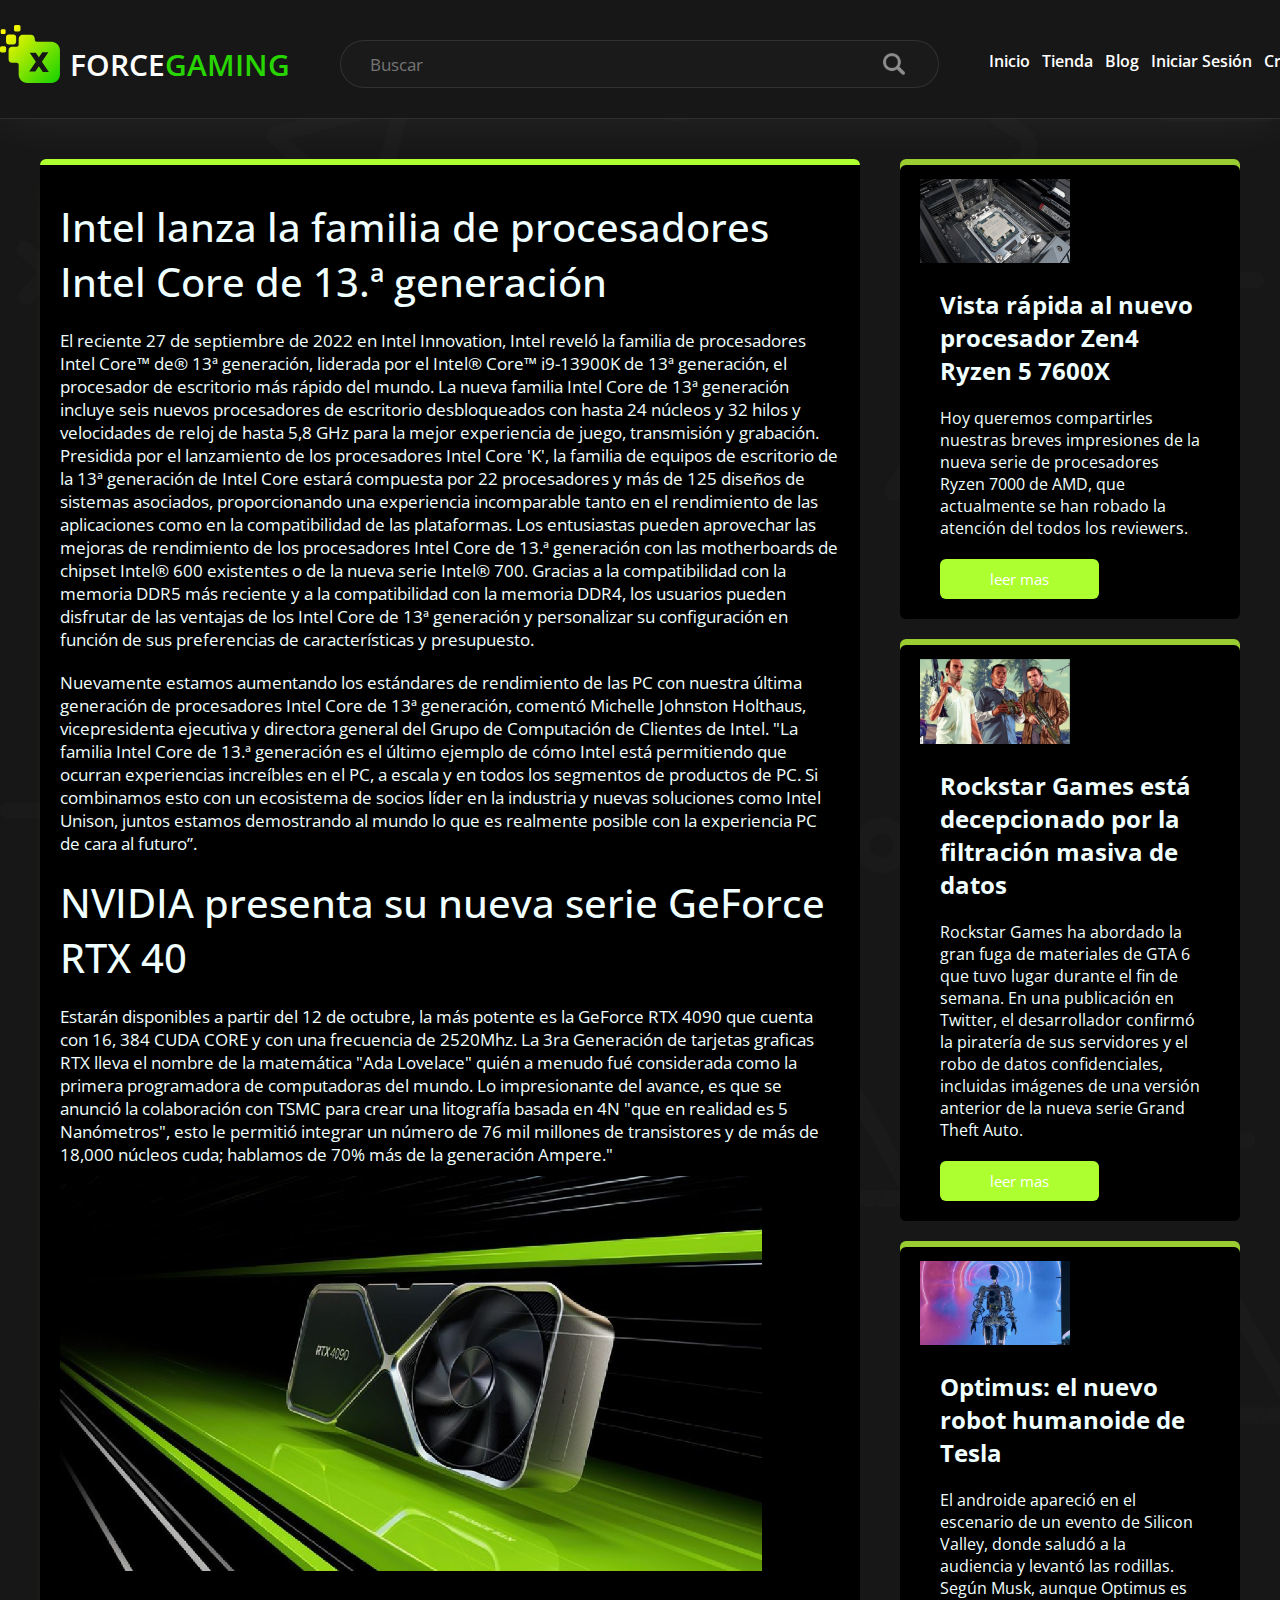
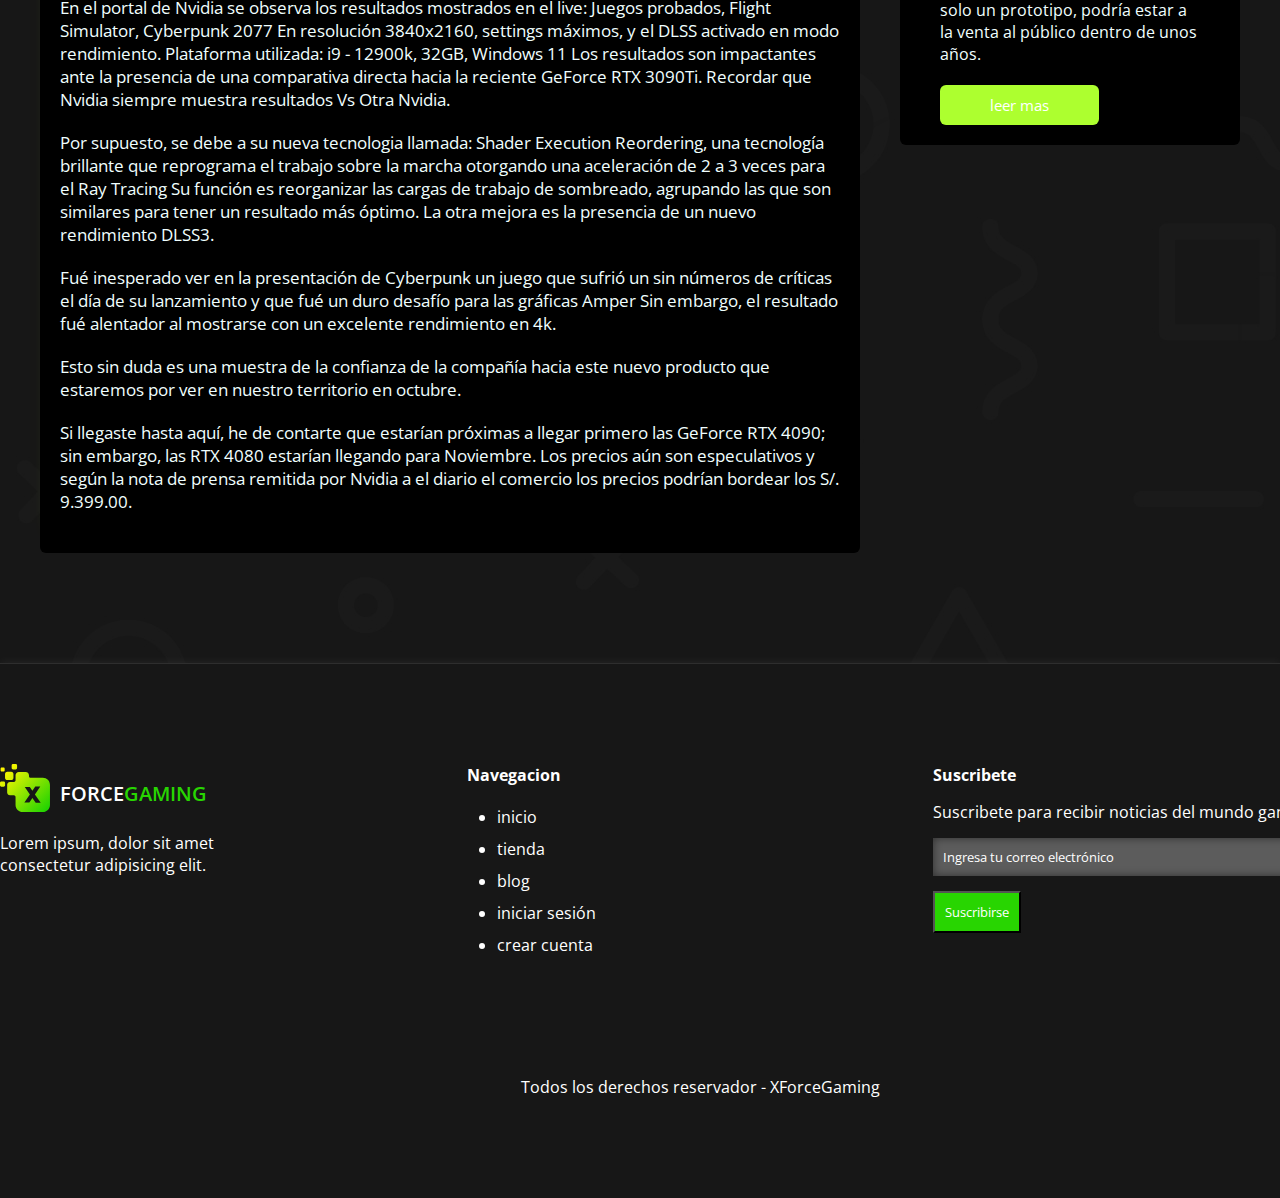
<file: blog.html>
<!DOCTYPE html>
<html lang="es">
    <head>
        <meta charset="UTF-8">
        <meta http-equiv="X-UA-Compatible" content="IE=edge">
        <meta name="viewport" content="width=device-width, initial-scale=1.0">
        <title>XForceGaming | Blog</title>
        <link rel="icon" href="assets/img/XForceGame - Logo.svg">
        <link rel="stylesheet" href="assets/css/style.css">
        <link rel="stylesheet" href="assets/css/blog.css">
        
    </head>

    <body>
        <nav class="container" id="navbar">
            <div class="wrap">
                <div class="contenedor_logo">
                    <a href="index.html">
                        <img src="assets/img/XForceGame - Logo.svg" alt="logo xforcegaming">
                        <p>force<span>gaming</span></p>
                    </a>
                </div>

                <div class="contenedor_search">
                    <form action="">
                        <div class="campo_search">
                            <input type="text" placeholder="Buscar">
                            <button type="search">
                                <img src="assets/img/search.png">
                            </button>
                        </div>
                    </form>
                </div>

                <div class="contenedor_menu">
                    <ul>
                        <li><a href="index.html">inicio</a></li>
                        <li><a href="#">tienda</a></li>
                        <li><a href="blog.html">blog</a></li>
                        <li><a href="login.html">iniciar sesión</a></li>
                        <li><a href="registrarse.html">crear cuenta</a></li>
                        <li>
                            <a href="carrito.html" class="carrito">
                                <svg width="24" height="24" viewBox="0 0 24 24" class="icono_carrito">
                                    <path d="M7 18c-1.1 0-1.99.9-1.99 2S5.9 22 7 22s2-.9 2-2-.9-2-2-2zM1 2v2h2l3.6 7.59-1.35 2.45c-.16.28-.25.61-.25.96 0 1.1.9 2 2 2h12v-2H7.42c-.14 0-.25-.11-.25-.25l.03-.12.9-1.63h7.45c.75 0 1.41-.41 1.75-1.03l3.58-6.49c.08-.14.12-.31.12-.48 0-.55-.45-1-1-1H5.21l-.94-2H1zm16 16c-1.1 0-1.99.9-1.99 2s.89 2 1.99 2 2-.9 2-2-.9-2-2-2z"/>
                                </svg>
                            </a>
                        </li>
                    </ul>
                </div>
            </div>
        </nav>

        <section class="container productos">
            <div class="container-content">
                <article>
                    <h1>Intel lanza la familia de procesadores Intel Core de 13.ª generación</h1>
        
                    <p>El reciente 27 de septiembre de 2022 en Intel Innovation, Intel reveló la familia de procesadores Intel Core™ de® 13ª generación, 
                       liderada por el Intel® Core™ i9-13900K de 13ª generación, el procesador de escritorio más rápido del mundo. La nueva familia Intel
                       Core de 13ª generación incluye seis nuevos procesadores de escritorio desbloqueados con hasta 24 núcleos y 32 hilos y velocidades
                       de reloj de hasta 5,8 GHz para la mejor experiencia de juego, transmisión y grabación.
                       Presidida por el lanzamiento de los procesadores Intel Core 'K', la familia de equipos de escritorio de la 13ª generación de Intel
                       Core estará compuesta por 22 procesadores y más de 125 diseños de sistemas asociados, proporcionando una experiencia incomparable
                       tanto en el rendimiento de las aplicaciones como en la compatibilidad de las plataformas. Los entusiastas pueden aprovechar las 
                       mejoras de rendimiento de los procesadores Intel Core de 13.ª generación con las motherboards de chipset Intel® 600 existentes 
                       o de la nueva serie Intel® 700. Gracias a la compatibilidad con la memoria DDR5 más reciente y a la compatibilidad con la memoria DDR4,
                       los usuarios pueden disfrutar de las ventajas de los Intel Core de 13ª generación y personalizar su configuración en función de sus 
                       preferencias de características y presupuesto.</p>
        
                    <p>Nuevamente estamos aumentando los estándares de rendimiento de las PC con nuestra última generación de procesadores Intel Core de 13ª generación,
                       comentó Michelle Johnston Holthaus, vicepresidenta ejecutiva y directora general del Grupo de Computación de Clientes de Intel. "La familia Intel
                       Core de 13.ª generación es el último ejemplo de cómo Intel está permitiendo que ocurran experiencias increíbles en el PC, a escala y en todos los 
                       segmentos de productos de PC. Si combinamos esto con un ecosistema de socios líder en la industria y nuevas soluciones como Intel Unison, juntos
                       estamos demostrando al mundo lo que es realmente posible con la experiencia PC de cara al futuro”.</p>
        
                           <h1>NVIDIA presenta su nueva serie GeForce RTX 40</h1>
        
                            <p>Estarán disponibles a partir del 12 de octubre, la más potente es la GeForce RTX 4090  que cuenta con 16, 384 CUDA CORE y con una frecuencia de 2520Mhz.
                            La 3ra Generación de tarjetas graficas RTX lleva el nombre de la matemática "Ada Lovelace" quién a menudo fué considerada como la primera programadora de 
                            computadoras del mundo.
                            Lo impresionante del avance, es que se anunció la colaboración con TSMC para crear una litografía basada en 4N "que en realidad es 5 Nanómetros", 
                            esto le permitió integrar un número de 76 mil millones de transistores y de más de 18,000 núcleos cuda; hablamos de 70% más de la generación Ampere."</p>
                        
                            <img src="./assets/img/targr.jpg" alt="">
        
                            <p>En el portal de Nvidia se observa los resultados mostrados en el live:
        
                                Juegos probados, 
                                
                                Flight Simulator,
                                Cyberpunk 2077
                                
                                En resolución 3840x2160, settings máximos, y el DLSS activado en modo rendimiento.
                                Plataforma utilizada:  i9 - 12900k, 32GB, Windows 11
                                Los resultados son impactantes ante la presencia de una comparativa directa hacia la reciente GeForce RTX 3090Ti.
                                Recordar que Nvidia siempre muestra resultados Vs Otra Nvidia.</p>
                            
                            <p>Por supuesto, se debe a su nueva tecnologia llamada: Shader Execution Reordering, una tecnología brillante que reprograma 
                            el trabajo sobre la marcha otorgando una aceleración de 2 a 3 veces para el Ray Tracing Su función es reorganizar las cargas 
                            de trabajo de sombreado, agrupando las que son similares para tener un resultado más óptimo.
                            La otra mejora es la presencia de un  nuevo rendimiento DLSS3.</p>
        
                            <p>Fué inesperado ver en la presentación de Cyberpunk un juego que sufrió un sin números de críticas el día de su lanzamiento
                            y que fué un duro desafío para las gráficas Amper Sin embargo, el resultado fué alentador al mostrarse con un excelente rendimiento en 4k.</p>
        
                            <p>Esto sin duda es una muestra de la confianza de la compañía hacia este nuevo producto que estaremos por ver en nuestro territorio en octubre.</p>
        
                            <p>Si llegaste hasta aquí, he de contarte que estarían próximas a llegar primero las GeForce RTX 4090; sin embargo, las RTX 4080 estarían llegando para Noviembre.
                            Los precios aún son especulativos y según la nota de prensa remitida por Nvidia a el diario el comercio los precios podrían bordear los S/. 9.399.00.</p>        
                </article>
           
                <!-- articulo 2  -->
                <div class="container-aside">
                    
                    <aside>
                        <img src="./assets/img/placa.jpg" alt="">
                        <h2>Vista rápida al nuevo procesador Zen4 Ryzen 5 7600X</h2>
                        <p>Hoy queremos compartirles nuestras breves impresiones de la nueva serie de procesadores 
                        Ryzen 7000 de AMD, que actualmente se han robado la atención del todos los reviewers.</p>
                        <a href="#"><button>leer mas</button></a>
                    </aside>
        
                    <aside>
                        <img src="./assets/img/juego.PNG" alt="">
                        <h2>Rockstar Games está decepcionado por la filtración masiva de datos</h2>
                        <p>Rockstar Games ha abordado la gran fuga de materiales de GTA 6 que tuvo lugar durante el fin de semana.
                        En una publicación en Twitter, el desarrollador confirmó la piratería de sus servidores y el robo de 
                        datos confidenciales, incluidas imágenes de una versión anterior de la nueva serie Grand Theft Auto.</p>
                        <a href="#"><button>leer mas</button></a>
                    </aside>
        
                    <aside>
                        <img src="./assets/img/robot.png" alt="">
                        <h2>Optimus: el nuevo robot humanoide de Tesla</h2>
                        <p>El androide apareció en el escenario de un evento de Silicon Valley, donde saludó a la audiencia y levantó las rodillas.
                        Según Musk, aunque Optimus es solo un prototipo, podría estar a la venta al público dentro de unos años.</p>
                        <a href="#"><button>leer mas</button></a>
                    </aside>
                    
        
                </div>
            </div>


            <br>
            <br>
            <br>
            <br>
            <br>

            <footer>
                <div class="wrap">
                    <div class="container-footer">
                        <div class="col">
                            <div class="contenedor_logo_footer">
                                <a href="index.html">
                                    <img src="assets/img/XForceGame - Logo.svg" alt="logo xforcegaming" class="logo_footer">
                                    <p>force<span>gaming</span></p>
                                </a>
                            </div>

                            <p class="info_extra">
                                Lorem ipsum, dolor sit amet consectetur adipisicing elit.
                            </p>

                            <div class="redes_sociales">
                                <i class="bi bi-facebook"></i>
                                <i class="bi bi-instagram"></i>
                                <i class="bi bi-whatsapp"></i>
                                <i class="bi bi-twitter"></i>
                            </div>
                        </div>
                        <div class="col">
                            <div class="container_navegacion">
                                <h4>Navegacion</h4>
                                <ul>
                                    <li>inicio</li>
                                    <li>tienda</li>
                                    <li>blog</li>
                                    <li>iniciar sesión</li>
                                    <li>crear cuenta</li>
                                </ul>
                            </div>
                        </div>
                        <div class="col">
                            <div class="container_newsletter">
                                <h4>Suscribete</h4>

                                <p>Suscribete para recibir noticias del mundo gamer!!!</p>

                                <form action="">
                                    <input type="email" placeholder="Ingresa tu correo electrónico">
                                    <button>Suscribirse</button>
                                </form>   
                            </div>
                        </div>
                    </div>
                </div>

                <br>
                <br>
                <br>
                <br>
                <br>
    
                <div class="wrap">
                    <div class="great">
                        <p>Todos los derechos reservador - XForceGaming</p>
                    </div>
                </div>
            </footer>
        </section>

        <div class="imagen_fondo"></div>

        <script src="assets/js/slider.js"></script>
    </body>
</html>
</file>
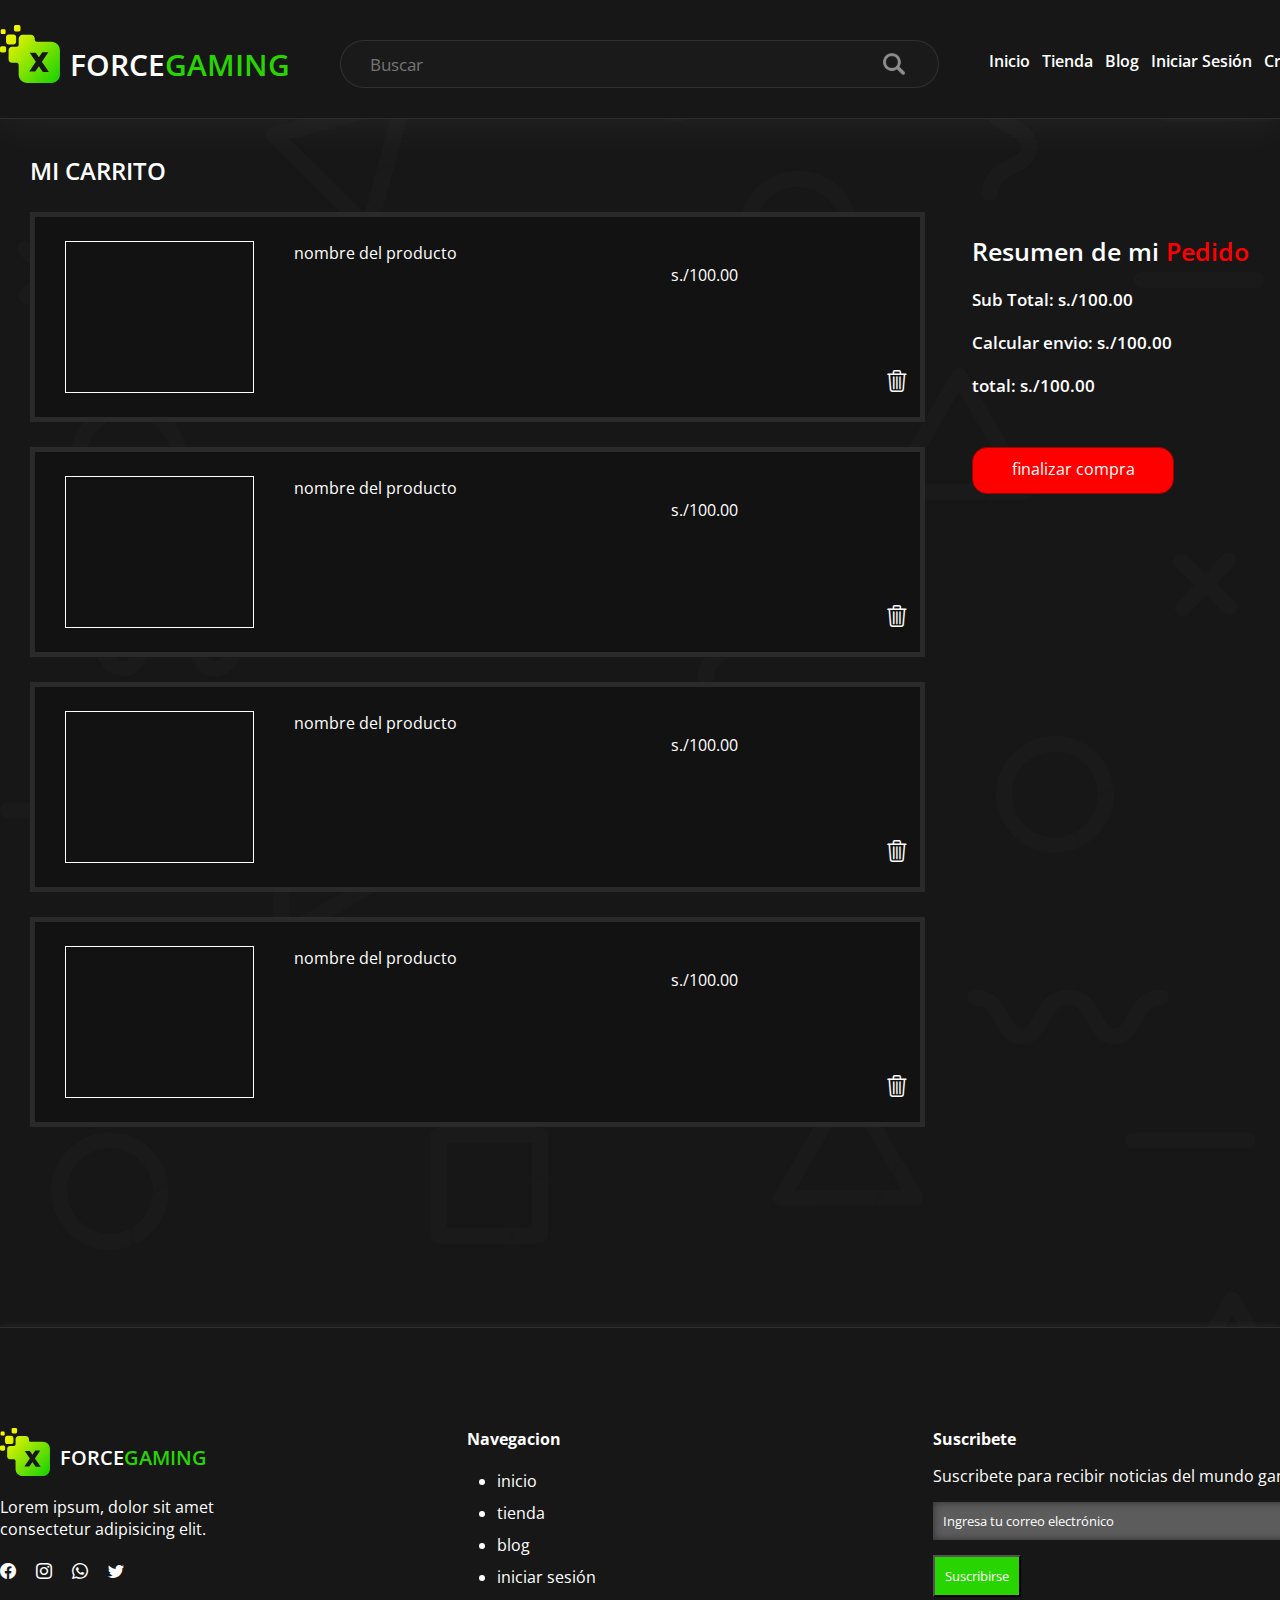
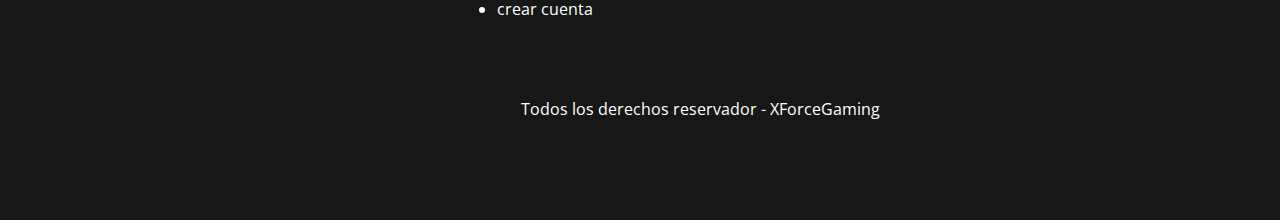
<file: carrito.html>
<!DOCTYPE html>
<html lang="en">
<head>
    <meta charset="UTF-8">
    <meta http-equiv="X-UA-Compatible" content="IE=edge">
    <meta name="viewport" content="width=device-width, initial-scale=1.0">
    <link rel="stylesheet" href="assets/css/style.css">
    <link rel="stylesheet" href="assets/css/carrito.css">
    <link rel="icon" href="assets/img/XForceGame - Logo.svg">
    <title>XForceGaming | Carrito</title>
    <link href="https://fonts.googleapis.com/icon?family=Material+Icons" rel="stylesheet">
    <link rel="preconnect" href="https://fonts.gstatic.com">
    <link rel="stylesheet" href="https://cdn.jsdelivr.net/npm/bootstrap-icons@1.9.1/font/bootstrap-icons.css">
    <link rel="stylesheet" href="https://cdnjs.cloudflare.com/ajax/libs/font-awesome/6.1.2/css/all.min.css"
        integrity="sha512-1sCRPdkRXhBV2PBLUdRb4tMg1w2YPf37qatUFeS7zlBy7jJI8Lf4VHwWfZZfpXtYSLy85pkm9GaYVYMfw5BC1A=="
        crossorigin="anonymous" referrerpolicy="no-referrer" />
</head>
<body>
    <nav class="container" id="navbar">
        <div class="wrap">
            <div class="contenedor_logo">
                <a href="index.html">
                    <img src="assets/img/XForceGame - Logo.svg" alt="logo xforcegaming">
                    <p>force<span>gaming</span></p>
                </a>
            </div>

            <div class="contenedor_search">
                <form action="">
                    <div class="campo_search">
                        <input type="text" placeholder="Buscar">
                        <button type="search">
                            <img src="assets/img/search.png">
                        </button>
                    </div>
                </form>
            </div>

            <div class="contenedor_menu">
                <ul>
                    <li><a href="index.html">inicio</a></li>
                    <li><a href="#">tienda</a></li>
                    <li><a href="blog.html">blog</a></li>
                    <li><a href="login.html">iniciar sesión</a></li>
                    <li><a href="registrarse.html">crear cuenta</a></li>
                    <li>
                        <a href="carrito.html" class="carrito">
                            <svg width="24" height="24" viewBox="0 0 24 24" class="icono_carrito">
                                <path d="M7 18c-1.1 0-1.99.9-1.99 2S5.9 22 7 22s2-.9 2-2-.9-2-2-2zM1 2v2h2l3.6 7.59-1.35 2.45c-.16.28-.25.61-.25.96 0 1.1.9 2 2 2h12v-2H7.42c-.14 0-.25-.11-.25-.25l.03-.12.9-1.63h7.45c.75 0 1.41-.41 1.75-1.03l3.58-6.49c.08-.14.12-.31.12-.48 0-.55-.45-1-1-1H5.21l-.94-2H1zm16 16c-1.1 0-1.99.9-1.99 2s.89 2 1.99 2 2-.9 2-2-.9-2-2-2z"/>
                            </svg>
                        </a>
                    </li>
                </ul>
            </div>
        </div>
    </nav>

    <div class="productos">
     <div class="carrito1">
       <p class="titulo">MI CARRITO</p>
       <div class="articulos">
        <div class="imagen_articulos"></div>
        <div class="descrit_articulos">
            <p>nombre del producto</p>
            <p>s./100.00</p>
        </div>
        <div class="delete"><i class="bi bi-trash3"></i></div>
       </div>
       <div class="articulos">
        <div class="imagen_articulos"></div>
        <div class="descrit_articulos">
            <p>nombre del producto</p>
            <p>s./100.00</p>
        </div>
        <div class="delete"><i class="bi bi-trash3"></i></div>
       </div>
       <div class="articulos">
        <div class="imagen_articulos"></div>
        <div class="descrit_articulos">
            <p>nombre del producto</p>
            <p>s./100.00</p>
        </div>
        <div class="delete"><i class="bi bi-trash3"></i></div>
       </div>
       <div class="articulos">
        <div class="imagen_articulos"></div> 
        <div class="descrit_articulos">
            <p>nombre del producto</p>
            <p>s./100.00</p>
        </div>
        <div class="delete"><i class="bi bi-trash3"></i></div>
    
       </div>

     </div>
     <div class="resume">

        <p>Resumen de mi <span>Pedido</span> </p>

        <p>Sub Total: s./100.00</p>
        <p>Calcular envio: s./100.00</p>
        <p>total: s./100.00</p>

        <div class="boton_compra">finalizar compra</div>



     </div>

    </div>


    
 <div class="imagen_fondo"></div> 

    <!-- <br>
    <br>
    <br>
    <br>
    <br>
    <br>
    <br>
    <br>
    <br>
    <br>
    <br>
    <br>
    <br>
    <br>
    <br>
    <br>
    <br>
    <br>
    <br>
    <br>
    <br>
    <br>
    <br>
    <br>
    <br>
    <br>
    <br>
    <br>
    
    <br> -->
 <footer>
    <div class="wrap">
        <div class="container-footer">
            <div class="col">
                <div class="contenedor_logo_footer">
                    <a href="index.html">
                        <img src="assets/img/XForceGame - Logo.svg" alt="logo xforcegaming" class="logo_footer">
                        <p>force<span>gaming</span></p>
                    </a>
                </div>

                <p class="info_extra">
                    Lorem ipsum, dolor sit amet consectetur adipisicing elit.
                </p>

                <div class="redes_sociales">
                    <i class="bi bi-facebook"></i>
                    <i class="bi bi-instagram"></i>
                    <i class="bi bi-whatsapp"></i>
                    <i class="bi bi-twitter"></i>
                </div>
            </div>
            <div class="col">
                <div class="container_navegacion">
                    <h4>Navegacion</h4>
                    <ul>
                        <li>inicio</li>
                        <li>tienda</li>
                        <li>blog</li>
                        <li>iniciar sesión</li>
                        <li>crear cuenta</li>
                    </ul>
                </div>
            </div>
            <div class="col">
                <div class="container_newsletter">
                    <h4>Suscribete</h4>

                    <p>Suscribete para recibir noticias del mundo gamer!!!</p>

                    <form action="">
                        <input type="email" placeholder="Ingresa tu correo electrónico">
                        <button>Suscribirse</button>
                    </form>   
                </div>
            </div>
        </div>
    </div>
<br><br><br>
    <div class="wrap">
        <div class="great">
            <p>Todos los derechos reservador - XForceGaming</p>
        </div>
    </div>
</footer>
</body>
</html>
</file>
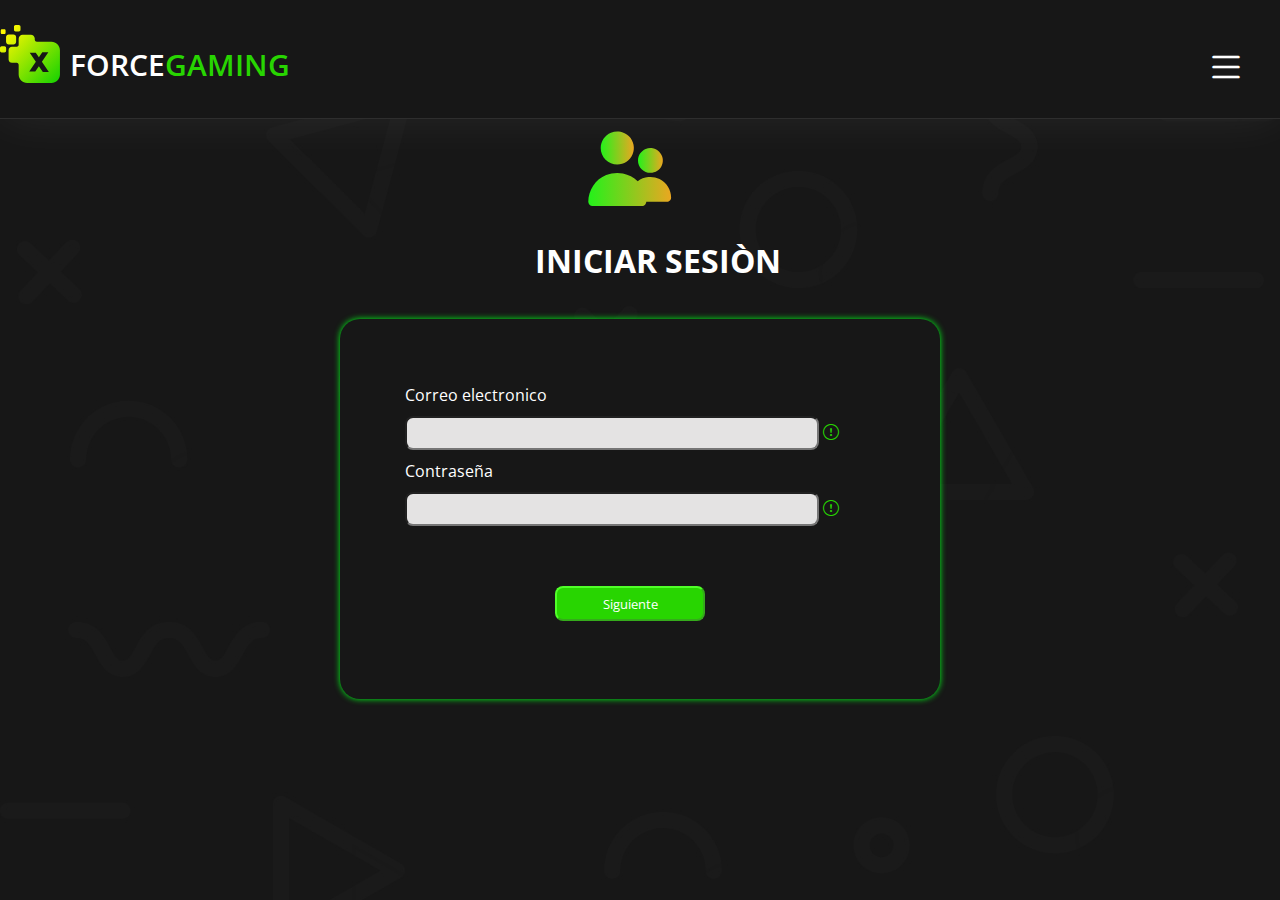
<file: login.html>
<!DOCTYPE html>
<html lang="en">

<head>
    <meta charset="UTF-8">
    <meta http-equiv="X-UA-Compatible" content="IE=edge">
    <meta name="viewport" content="width=device-width, initial-scale=1.0">
    <title>XForceGaming | Login</title>
    <link href="https://fonts.googleapis.com/icon?family=Material+Icons" rel="stylesheet">
    <link rel="preconnect" href="https://fonts.gstatic.com">
    <link rel="stylesheet" href="https://cdn.jsdelivr.net/npm/bootstrap-icons@1.9.1/font/bootstrap-icons.css">
    <link rel="stylesheet" href="https://cdnjs.cloudflare.com/ajax/libs/font-awesome/6.1.2/css/all.min.css"
        integrity="sha512-1sCRPdkRXhBV2PBLUdRb4tMg1w2YPf37qatUFeS7zlBy7jJI8Lf4VHwWfZZfpXtYSLy85pkm9GaYVYMfw5BC1A=="
        crossorigin="anonymous" referrerpolicy="no-referrer" />
    <link rel="stylesheet" href="assets/css/login.css">
    <link rel="icon" href="assets/img/XForceGame - Logo.svg">
    
</head>

<body>
    <nav class="container" id="navbar">
        <div class="wrap">
            <div class="contenedor_logo">
                <a href="index.html">
                    <img src="assets/img/XForceGame - Logo.svg" alt="logo xforcegaming">
                    <p>force<span>gaming</span></p>
                </a>
            </div>

            <div class="menu"><i class="bi bi-list"></i></div>


        </div>
    </nav>




        <div class="head_login">
            <img src="./assets/img/🦆 icon _people.svg" width="100" alt="Usuario">
            <h1>INICIAR SESIÒN</h1>
        </div>
        <div class="formulario_login">
            <form action="#">

                <!-- <div class="card"> -->
                <label for="name" class="label_name"> Correo electronico</label>
                <div class="input_name">
                    <input type="text" name="user_name">
                    <i class="bi bi-exclamation-circle"></i>
                </div>
                <!-- </div> -->
                <!-- <div class="card"> -->
                    <label for="password" class="label_name"> Contraseña</label>
                    <div class="input_name">
                    <input type="password" name="user_password">
                    <i class="bi bi-exclamation-circle"></i>
                </div>
                <!-- </div> -->


                <input type="submit" value="Siguiente" class="submit">


            </form>

        </div>
   

    <div class="imagen_fondo"></div>

</body>

</html>
</file>
<file: assets/css/style.css>
@import url('https://fonts.googleapis.com/css2?family=Open+Sans:wght@300;400;500&display=swap');

*{
    margin: 0;
    padding: 0;
    font-family: 'Open Sans', sans-serif;
}

*:focus{
    outline: none;
}

body{
    position: relative;
}

.wrap{
    width: 1400px;
    margin-left: auto;
    margin-right: auto;
    
    overflow: hidden;
}

.imagen_fondo{
    display: block;
    background-image: url(../img/body-bg.jpg);
    position: absolute;
    left: 0;
    right: 0;
    top: 0;
    left: 0;
    z-index: 100;
    width: 100%;
    height: 100%;
    filter: grayscale(100%);
}

.container{
    position: relative;
    z-index: 200;
}

#navbar{
    background: #171717;
    box-shadow: 0px 0px 50px rgba(255, 255, 255, 0.07);
    border-bottom: 1px solid rgba(255, 255, 255, 0.1);
}

#navbar .wrap{
    display: grid;
    grid-template-columns: auto 1fr auto;
    align-items: center;
    column-gap: 50px;
    padding: 35px 0px 25px 0px;
}

#navbar .wrap .contenedor_logo a{
    display: flex;
    align-items: center;
    text-decoration: none;
}

#navbar .wrap .contenedor_logo a img{
    width: 60px;

    position: relative;
    top: -10px;
}

#navbar .wrap .contenedor_logo a p{
    font-size: 30px;
    text-transform: uppercase;
    color: white;
    font-weight: 600;
    margin-left: 10px;
}

#navbar .wrap .contenedor_logo a p span{
    color: #28D501;
}

.contenedor_search form .campo_search{
    width: 100%;
    display: flex;
    align-items: center;
}

.contenedor_search form{
    background-color: #1A1A1A;
    border-radius: 50px;

    display: grid;
    grid-template-columns: 1fr;

    border: 1px solid rgba(255, 255, 255, 0.1);
}

.contenedor_search form .campo_search{
    width: 97%;
    margin: auto;
    display: grid;
    grid-template-columns: 1fr auto;
}

.contenedor_search form .campo_search input{
    box-sizing: border-box;
    border: transparent;
    font-size: 17px;
    background-color: #1A1A1A;
    color: white;
    margin-left: 20px;
}

.contenedor_search form .campo_search button{
    width: 70px;
    border: transparent;
    background: transparent;

    display: flex;
    justify-content: center;
    align-items: center;

    margin: 12px 0px;

    cursor: pointer;
}

.contenedor_search form .campo_search button:hover img{
    opacity: 1;
}

.contenedor_search form .campo_search img{
    width: 22px;
    opacity: 0.5;
}

.contenedor_menu ul{
    display: flex;
    list-style: none;
}

.contenedor_menu ul li{
    margin-left: 12px;
}

.contenedor_menu ul li:first-of-type{
    margin-left: 0px;
}

.contenedor_menu ul li a{
    text-decoration: none;
    color: white;
    text-transform: capitalize;
    font-weight: 600;
}

.contenedor_menu ul li a:hover{
    color: #84E401;
}

.contenedor_menu ul li a .icono_carrito{
    fill: #ffffff;
}

.contenedor_menu ul li a .icono_carrito:hover{
    fill: #28D501;
}


/* --------------------------------------------------- Footer --------------------------------------------------- */
footer{
    padding: 100px 0px;
    background: #171717;
    color: white;
    border-top: 1px solid rgba(255, 255, 255, 0.1);
    box-shadow: 0px 0px 10px rgba(255, 255, 255, 0.07);
    text-align: center;
}

footer .wrap .container-footer{
    display: grid;
    grid-template-columns: 1fr 1fr 1fr;
}

footer .col .contenedor_logo_footer a{
    display: flex;
    align-items: center;
    text-decoration: none;
    color: white;
}

footer .col .contenedor_logo_footer a p{
    margin-left: 10px;
    position: relative;
    top: 5px;
    text-transform: uppercase;
    font-size: 20px;
    font-weight: 600;
}

footer .col .contenedor_logo_footer a p span{
    color: #28D501;
}

footer .col .logo_footer{
    width: 50px;
}

footer .col{
    text-align: left;
}

footer .info_extra{
    width: 300px;
    margin-top: 20px;
}

footer .redes_sociales{
    margin-top: 20px;
    display: flex;
}

footer .redes_sociales i{
    display: block;
    margin-right: 20px;
}

footer .col:first-of-type{
    margin-bottom: 50px;
}

footer .container_navegacion ul{
    margin-left: 30px;
    margin-top: 20px;
}

footer .container_navegacion ul li{
    margin-bottom: 10px;
}

footer .container_newsletter  p{
    margin: 15px 0px;
}

footer .container_newsletter form{
    display: flex;
    flex-direction: column;
    align-items: flex-start;
}

footer .container_newsletter form input{
    width: 100%;
    box-sizing: border-box;
    padding: 10px;
    background-color: #5C5C5C;
    border: transparent;
    box-shadow: 0px 0px 8px rgba(0, 0, 0, 0.5) inset;
    margin-bottom: 15px;
    color: #fff;
}

footer .container_newsletter form input::placeholder{
    color: #fff;
}

footer .container_newsletter form button{
    padding: 10px;
    border-radius: 0;
    background-color: #28D501;
    color: white;
    cursor: pointer;
}
</file>
<file: assets/css/home.css>
/* ----------------------------------------------------------- Slider ----------------------------------------------------------- */
#slider{
    padding: 70px 0px;
}

.contenedor_slider{
    width: 400%;
    height: 700px;

    transition: margin 3s;
}

.contenedor_slider .wrap{
    display: flex;
}

.contenedor_slider ul{
    display: flex;
    list-style: none;
}

.contenedor_slider ul li{
    display: flex;
    position: relative;
}

.contenedor_slider ul li img{
    width: 100%;
}

.contenedor_slider ul .diapositiva .sombra{
    top: 0;
    left: 0;

    width: 100%;
    height: 100%;

    position: absolute;

    z-index: 200;

    background: linear-gradient(to right, #000 -50%, transparent 120%);
}

.contenedor_slider ul .diapositiva .contenedor_texto_diapositiva{
    position: absolute;
    top: 0;
    left: 0;
    
    width: 100%;
    height: 700px;

    z-index: 300;

    display: grid;
    grid-template-columns: 1fr 1fr;
}

.contenedor_slider ul .diapositiva .contenedor_texto_diapositiva .informacion_diapositiva{
    display: flex;
    flex-direction: column;
    justify-content: center;
    align-items: center;
}

.contenedor_slider ul .diapositiva .contenedor_texto_diapositiva .informacion_diapositiva h4{
    background-color: #28D501;
    padding: 10px 40px;
    color: white;
    font-size: 28px;
}

.contenedor_slider ul .diapositiva .contenedor_texto_diapositiva .informacion_diapositiva h2{
    color: white;
    font-size: 40px;
    text-transform: uppercase;
    margin: 40px 0px;
}

.contenedor_slider ul .diapositiva .contenedor_texto_diapositiva .informacion_diapositiva a{
    color: black;
    text-decoration: none;
    background-color: white;
    padding: 15px 20px;
}

.contenedor_slider ul .diapositiva .contenedor_texto_diapositiva .informacion_diapositiva a:hover{
    background: linear-gradient(to right, #DCF100, #28D501);
    color: white;
}

.contenedor_slider ul .diapositiva .contenedor_texto_diapositiva .informacion_diapositiva .contenedor_texto{
    width: 80%;
    display: flex;
    flex-direction: column;
    align-items: flex-start;
}
/* ------------------------------------------------------------------------------------------------------------------------------ */

/* --------------------------------------------------------- Productos --------------------------------------------------------- */
.productos .wrap{
    margin-top: 70px;
}

.productos .wrap .linea{
    width: 120px;
    border: 1px solid #E6F300;
    margin: 20px auto 40px auto;
}

.productos .wrap h2{
    text-align: center;
    font-size: 30px;
    color: white;
    text-transform: uppercase;
}

.contenedor_productos{
    display: grid;
    grid-template-columns: repeat(4, 1fr);
    column-gap: 30px;
    margin: 70px 0px;
}

.tarjeta_producto{
    background: #0D0D0D;

    display: grid;
    grid-template-rows: 325px 1fr;
}

.tarjeta_producto .contenedor_imagen_producto{
    background-color: #121212;
}

.tarjeta_producto .contenedro_informacion_producto{
    display: grid;
    grid-template-rows: 1fr auto;
}

.texto_producto{
    padding: 20px;
}

.tarjeta_producto .contenedro_informacion_producto .titulo_producto{
    color: white;
    font-weight: 600;
    margin-bottom: 10px;
}

.tarjeta_producto .contenedro_informacion_producto .precio_producto{
    color: #E6F300;
}

.tarjeta_producto .contenedro_informacion_producto .precio_producto .promocion{
    color: #d9d9d9;
    text-decoration: line-through;
    margin-right: 5px;
}

.contenedor_botones_producto{
    display: grid;
    grid-template-columns: 1fr 1fr;
    justify-items: center;
    align-items: center;

    border-top: 1px solid rgba(255, 255, 255, 0.2);
}

.contenedor_botones_producto .boton{
    display: flex;
    justify-content: center;
    align-items: center;
    margin: 15px 0px;
    cursor: pointer;
}

.contenedor_botones_producto .boton .ojo:hover,
.contenedor_botones_producto .boton .bolsa:hover{
    fill: #E6F300;
}

.contenedor_botones_producto .boton .ojo{
    width: 20px;
    height: 20px;
    fill: white;
}

.contenedor_botones_producto .boton .bolsa{
    width: 20px;
    height: 20px;
    fill: white;
}
/* ----------------------------------------------------------------------------------------------------------------------------- */
</file>
<file: assets/css/blog.css>
.container-content{
    width: 1200px;
    margin: auto;
    margin-top: 40px;
    display: flex;
    justify-content: center;
    /* background: black; */
}

.container-content article:first-of-type{
    background-color: black;
}

article{
    width: 1000px;
    padding: 20px;
    padding-bottom: 40px;
    box-shadow: -10px 0 20px -30px greenyellow;
    border-radius: 6px;
    position: relative;
    overflow: hidden;
  
}

article::before{
    content: '';
    width: 100%;
    height: 6px;
    position: absolute;
    top: 0;
    left: 0;
    background: greenyellow;

}

article h1{
    margin-top: 20px;
    font-weight: 500;
    font-size: 40px;
    color: azure;
}

article p{
    margin-top: 20px;
    font-size: 17px;
    color: azure;
}

article img{
    width: 90%;
    margin-top: 10px;
}

/* Aside de los articulos pequeños */


.container-aside aside{
    width: 300px;
    box-shadow: 0 6px 0px 0px yellowgreen inset;
    background-color: black;
    
    border-radius: 6px;
    overflow: hidden;
    margin-left: 40px;
    margin-bottom: 20px;
    padding: 20px;
    border-top: 20px yellowgreen;
}

.container-aside aside img{
    width: 150px;
}

.container-aside aside h2,
.container-aside aside p{
   margin-top: 20px;
   padding: 0px 20px;
   color: azure; 
}

.container-aside aside button{
    margin-top: 20px;
    margin-left: 20px;
    padding: 10px 50px;
    font-size: 15px;
    background: greenyellow;
    border: none;
    color: #fff;
    cursor: pointer;
    border-radius: 6px;
    
}

.container-aside aside button:hover{
    opacity: 0.9;

}
</file>
<file: assets/css/carrito.css>
/* #navbar {
    background: #171717;
    box-shadow: 0px 0px 50px rgba(255, 255, 255, 0.07);
    border-bottom: 1px solid rgba(255, 255, 255, 0.1);
}

#navbar .wrap {
    display: grid;
    grid-template-columns: auto 1fr auto;
    align-items: center;
    column-gap: 50px;
    padding: 35px 0px 25px 0px;
}

#navbar .wrap .contenedor_logo a {
    display: flex;
    align-items: center;
    text-decoration: none;
}

#navbar .wrap .contenedor_logo a img {
    width: 60px;

    position: relative;
    top: -10px;
}

#navbar .wrap .contenedor_logo a p {
    font-size: 30px;
    text-transform: uppercase;
    color: white;
    font-weight: 600;
    margin-left: 10px;
}

#navbar .wrap .contenedor_logo a p span {
    color: #28D501;
}

.contenedor_search form .campo_search {
    width: 100%;
    display: flex;
    align-items: center;
}

.contenedor_search form {
    background-color: #1A1A1A;
    border-radius: 50px;

    display: grid;
    grid-template-columns: 1fr;

    border: 1px solid rgba(255, 255, 255, 0.1);
}

.contenedor_search form .campo_search {
    width: 97%;
    margin: auto;
    display: grid;
    grid-template-columns: 1fr auto;
}

.contenedor_search form .campo_search input {
    box-sizing: border-box;
    border: transparent;
    font-size: 17px;
    background-color: #1A1A1A;
    color: white;
    margin-left: 20px;
}

.contenedor_search form .campo_search button {
    width: 70px;
    border: transparent;
    background: transparent;

    display: flex;
    justify-content: center;
    align-items: center;

    margin: 12px 0px;

    cursor: pointer;
}

.contenedor_search form .campo_search button:hover img {
    opacity: 1;
}

.contenedor_search form .campo_search img {
    width: 22px;
    opacity: 0.5;
}

.contenedor_menu ul {
    display: flex;
    list-style: none;
}

.contenedor_menu ul li {
    margin-left: 12px;
}

.contenedor_menu ul li:first-of-type {
    margin-left: 0px;
}

.contenedor_menu ul li a {
    text-decoration: none;
    color: white;
    text-transform: capitalize;
    font-weight: 600;
}

.contenedor_menu ul li a:hover {
    color: #84E401;
}

.contenedor_menu ul li a .icono_carrito {
    fill: #ffffff;
}

.contenedor_menu ul li a .icono_carrito:hover {
    fill: #28D501;
} */

@import url('https://fonts.googleapis.com/css2?family=Open+Sans:wght@300;400;500&display=swap');

* {
    margin: 0;
    padding: 0;
    font-family: 'Open Sans', sans-serif;
    color: white;
}

*:focus {
    outline: none;
}

body {
    position: relative;
}

.wrap {
    width: 1400px;
    margin-left: auto;
    margin-right: auto;

    overflow: hidden;
}

.imagen_fondo {
    display: block;
    background-image: url(../img/body-bg.jpg);
    position: absolute;
    left: 0;
    right: 0;
    top: 0;
    left: 0;
    z-index: -100;
    width: 100%;
    height: 100%;
    filter: grayscale(100%);
}

.container {
    position: relative;
    z-index: 200;
}

#navbar {
    background: #171717;
    box-shadow: 0px 0px 50px rgba(255, 255, 255, 0.07);
    border-bottom: 1px solid rgba(255, 255, 255, 0.1);
}

#navbar .wrap {
    display: grid;
    grid-template-columns: auto 1fr auto;
    align-items: center;
    column-gap: 50px;
    padding: 35px 0px 25px 0px;
}

#navbar .wrap .contenedor_logo a {
    display: flex;
    align-items: center;
    text-decoration: none;
}

#navbar .wrap .contenedor_logo a img {
    width: 60px;

    position: relative;
    top: -10px;
}

#navbar .wrap .contenedor_logo a p {
    font-size: 30px;
    text-transform: uppercase;
    color: white;
    font-weight: 600;
    margin-left: 10px;
}

#navbar .wrap .contenedor_logo a p span {
    color: #28D501;
}

.contenedor_search form .campo_search {
    width: 100%;
    display: flex;
    align-items: center;
}

.contenedor_search form {
    background-color: #1A1A1A;
    border-radius: 50px;

    display: grid;
    grid-template-columns: 1fr;

    border: 1px solid rgba(255, 255, 255, 0.1);
}

.contenedor_search form .campo_search {
    width: 97%;
    margin: auto;
    display: grid;
    grid-template-columns: 1fr auto;
}

.contenedor_search form .campo_search input {
    box-sizing: border-box;
    border: transparent;
    font-size: 17px;
    background-color: #1A1A1A;
    color: white;
    margin-left: 20px;
}

.contenedor_search form .campo_search button {
    width: 70px;
    border: transparent;
    background: transparent;

    display: flex;
    justify-content: center;
    align-items: center;

    margin: 12px 0px;

    cursor: pointer;
}

.contenedor_search form .campo_search button:hover img {
    opacity: 1;
}

.contenedor_search form .campo_search img {
    width: 22px;
    opacity: 0.5;
}

.contenedor_menu ul {
    display: flex;
    list-style: none;
}

.contenedor_menu ul li {
    margin-left: 12px;
}

.contenedor_menu ul li:first-of-type {
    margin-left: 0px;
}

.contenedor_menu ul li a {
    text-decoration: none;
    color: white;
    text-transform: capitalize;
    font-weight: 600;
}

.contenedor_menu ul li a:hover {
    color: #84E401;
}

.contenedor_menu ul li a .icono_carrito {
    fill: #ffffff;
}

.contenedor_menu ul li a .icono_carrito:hover {
    fill: #28D501;
}

/*----------------------------------contenedor de productos */

.productos {

    width: 99.8%;
    /* height: 620px; */
    display: flex;
    padding-bottom: 200px;
}

.carrito1 {

    width: 75%;
    /* height: 610px; */
}

.resume {
  
    width: 30%;
    /* height: 610px; */
    padding-top: 95px;
}
.resume p{
    margin-top: 20px; 
    margin-left: 60px;
    font-size: 17px;
    font-weight: 600;
}
.resume p:nth-child(1){
    font-size: 25px;
    
}
.resume p span{
    color: red;
}
.resume .boton_compra{
  border: 1px solid rgb(160, 2, 2);
  width: 200px;
  height: 35px;
  border-radius: 15px;
  text-align: center;
  display: block;
  padding-top: 10px;
  margin-top: 50px;
  margin-left:60px;
  background-color: red;
  cursor: pointer;
  
}

.titulo {
    font-size: 1.5em;
    margin-left: 30px;
    margin-top: 35px;
    font-weight: 600;
}

.articulos {
    border: 5px solid rgba(255, 255, 255, 0.1);
    display: flex;
    width: 97%;
    height: 200px;
    margin-left: 30px;
    margin-top: 25px;
    background: #131212;

}

.imagen_articulos {
    border: 1px solid white;
    width: 200px;
    height: 150px;
    margin-top: 24px;
    margin-left: 30px;

}

.descrit_articulos {
  
    width: 70%;
    height: 50px;
    margin-left: 40px;
    padding-top: 25px;
}

.descrit_articulos p {
    display: inline;


}

.descrit_articulos p:nth-child(2) {
    margin-left: 65%;

}

.delete {
   
    width: 50px;
    height: 50px;
    padding-top: 18px;
    text-align: center;
    justify-content: center;
    margin-top: 130px;

}

.delete .bi {
    font-size: 22px;
    cursor: pointer;
}
.delete .bi:hover{
    color: red;
}
</file>
<file: assets/css/login.css>
@import url('https://fonts.googleapis.com/css2?family=Open+Sans:wght@300;400;500&display=swap');

* {
    margin: 0;
    padding: 0;
    font-family: 'Open Sans', sans-serif;
    color: white;
}
.imagen_fondo {
    display: block;
    background-image: url(../img/body-bg.jpg); 
    position: absolute;
    left: 0;
    right: 0;
    top: 0;
    left: 0;
    z-index: -100;
    width: 100%;
    height: 100%;
    filter: grayscale(100%);
}

.container {
    position: relative;
    z-index: 200;
}

#navbar {
    background: #171717;
    box-shadow: 0px 0px 50px rgba(255, 255, 255, 0.07);
    border-bottom: 1px solid rgba(255, 255, 255, 0.1);
}

#navbar .wrap {
    display: grid;
    grid-template-columns: auto 1fr auto;
    align-items: center;
    column-gap: 50px;
    padding: 35px 0px 25px 0px;
}

#navbar .wrap .contenedor_logo a {
    display: flex;
    align-items: center;
    text-decoration: none;
}

#navbar .wrap .contenedor_logo a img {
    width: 60px;

    position: relative;
    top: -10px;
}

#navbar .wrap .contenedor_logo a p {
    font-size: 30px;
    text-transform: uppercase;
    color: white;
    font-weight: 600;
    margin-left: 10px;
}

#navbar .wrap .contenedor_logo a p span {
    color: #28D501;
}

.menu{
    margin: 0 95%;
    padding: 0;
    height: 50px;
    width: 80px;
    display: block;
    text-align: center;
    font-size: 40px;  
}
.menu .bi{
    cursor: pointer;
   
}
.menu .bi:hover{
    color: #28D501;
}
.head_login{
  
    width:400px;
    height: 200px;
    margin-left:  auto;
    margin-right:  auto;
}
.head_login img{
    margin-left: 140px;
}
.head_login h1{
   
    margin-left: 95px;
    margin-top: 15px;
}

.body_login{
    height: 650px;
}
.formulario_login{
    width:570px;
    height: 350px;
    margin-left:  auto;
    margin-right:  auto;
    /* margin: 0 460px; */
    padding: 15px;
    background-color: #171717;
    box-shadow: 0 0 6px 0 rgba(0, 255, 25, 1);
    border-radius: 20px;
}
.formulario_login form{
 
    margin-left: 50px;
    margin-top: 50px;
}


/* .formulario_login form .card{
    display: flex;
    flex-direction: column;
    margin-top: 15px;

} */
.formulario_login form .card input{
    width: 400px;
    height: 30px;
    margin-top: 15px;
    border-radius: 8px;
    background-color:#e4e3e3;
    color: #000;
    padding-left: 10px;
    
}
.formulario_login form .bi{
    color: #28D501;

}

.formulario_login form .submit{
    background-color: #28D501;
    width: 150px;
    height: 35px;
    border-radius: 8px;
    margin-top: 50px;
    margin-left: 150px;
    cursor: pointer;
    border-color: #50ff29;
}
.formulario_login form .submit:hover{
 background-color: #70fc50;
 color: #b1b1b1;
}

.input_name{
    margin-top: 10px;
  
}
.input_name input{
    width: 400px;
    height: 30px;
    border-radius: 8px;
    background-color:#e4e3e3;
    color: #000;
    padding-left: 10px;
    margin-bottom: 10px;
}
</file>
